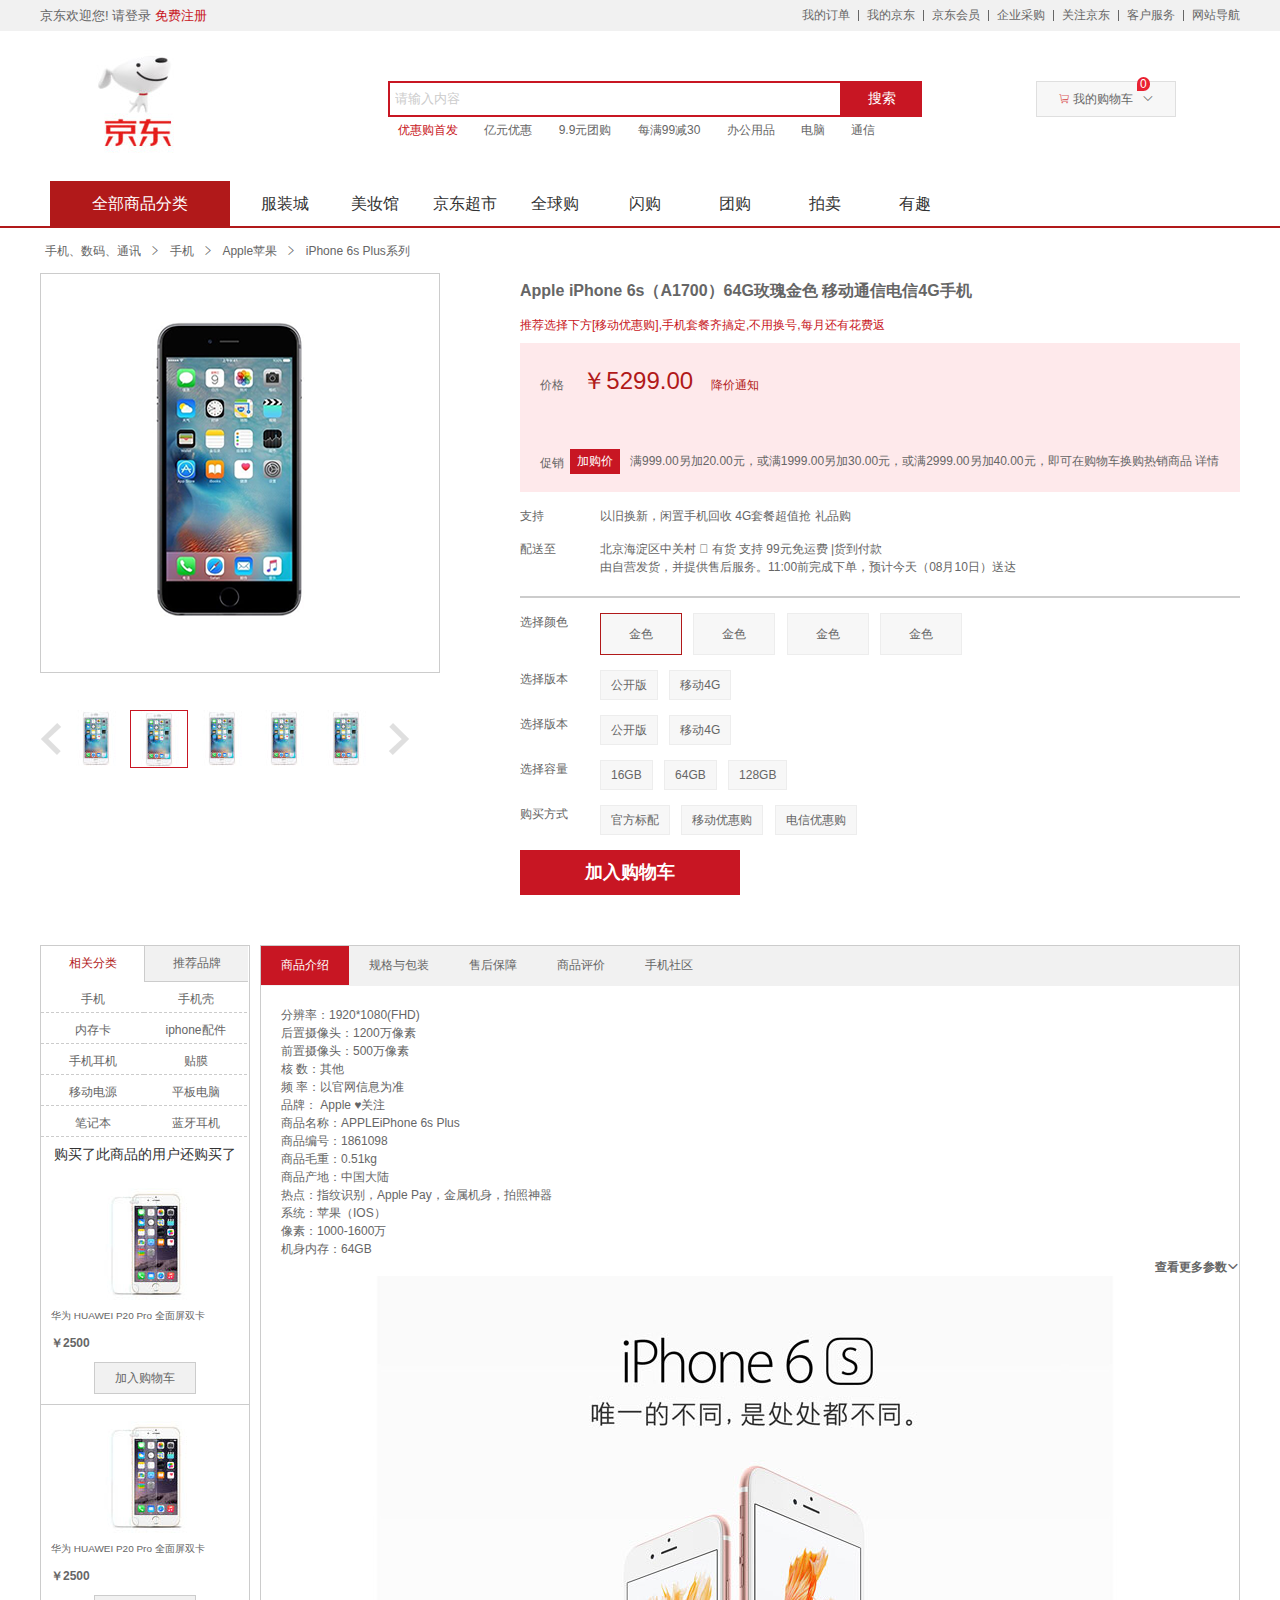
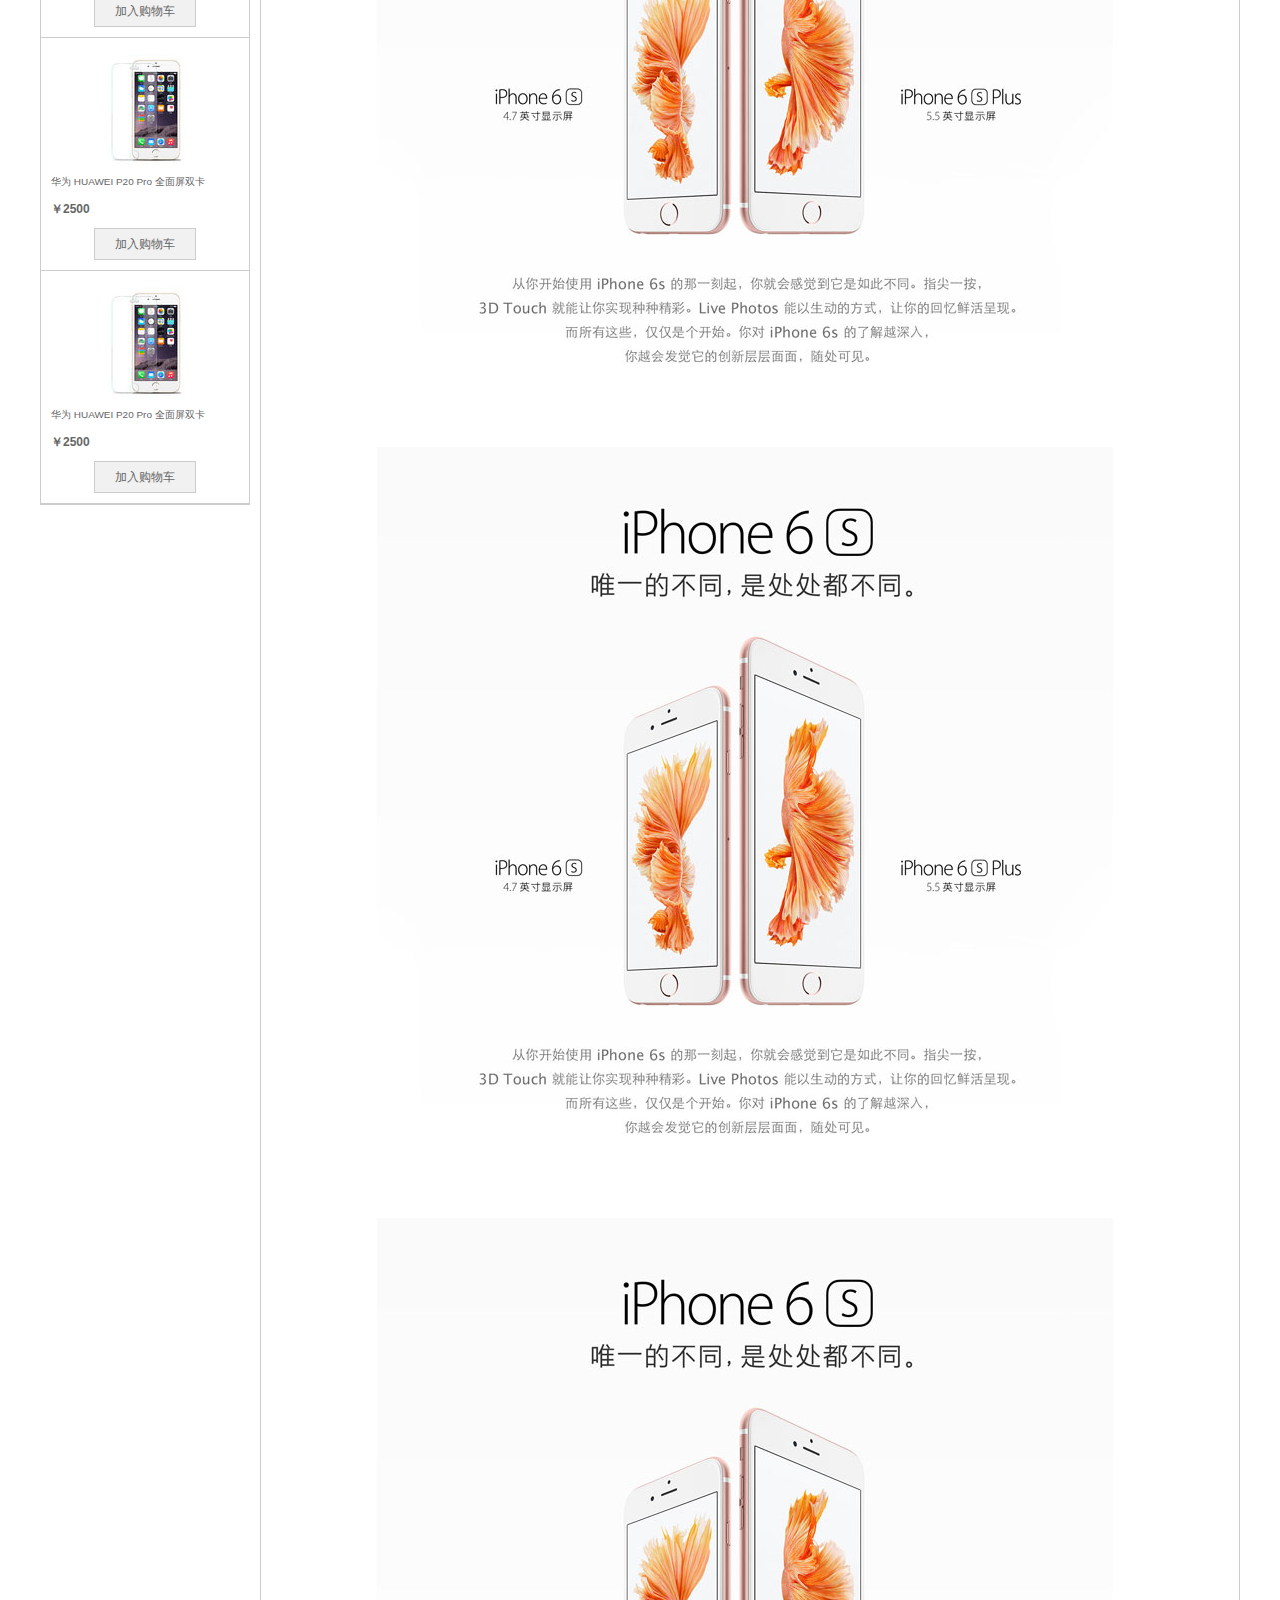
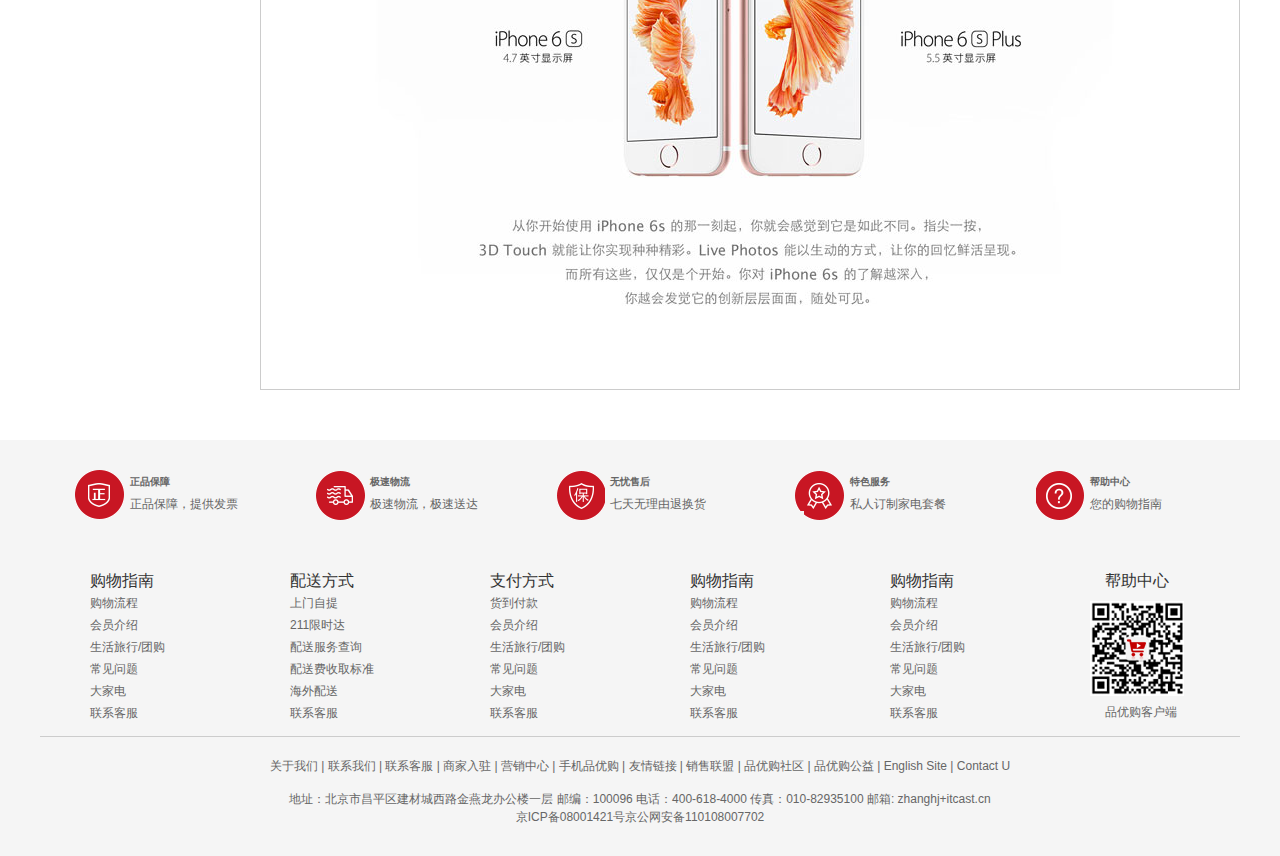
<file: detail.html>
<!DOCTYPE html>
<html lang="en">

<head>
    <meta charset="UTF-8">
    <meta http-equiv="X-UA-Compatible" content="IE=edge">
    <meta name="viewport" content="width=device-width, initial-scale=1.0">
    <title>手机详情页</title>
    <link rel="shortcut icon" href="favicon.ico" type="image/x-icon">
    <link rel="stylesheet" href="./css/base.css">
    <link rel="stylesheet" href="./css/common.css">
    <link rel="stylesheet" href="./css/detail.css">
</head>

<body>
    <!-- 头部快捷导航栏 -->
    <div class="shortcut">
        <div class="w">
            <div class="fl">
                <p>京东欢迎您!
                    <a>请登录</a>
                    <a>免费注册</a>
                </p>
            </div>
            <div class="fr">
                <ul>
                    <li><a>我的订单</a></li>
                    <li class="place"></li>
                    <li><a>我的京东</a></li>
                    <li class="place"></li>
                    <li><a>京东会员</a></li>
                    <li class="place"></li>
                    <li><a>企业采购</a></li>
                    <li class="place"></li>
                    <li><a>关注京东</a></li>
                    <li class="place"></li>
                    <li><a>客户服务</a></li>
                    <li class="place"></li>
                    <li><a>网站导航</a></li>
                </ul>
            </div>
        </div>
    </div>
    <!-- 头部区域 -->
    <div class="header w">
        <div class="logo">
            <a href="index.html"></a>
        </div>
        <div class="search">
            <input type="text" value="请输入内容">
            <button>搜索</button>
        </div>
        <div class="hotwords">
            <a href="#" class="style-red">优惠购首发</a>
            <a href="#">亿元优惠</a>
            <a href="#">9.9元团购</a>
            <a href="#">每满99减30</a>
            <a href="#">办公用品</a>
            <a href="#">电脑</a>
            <a href="#">通信</a>
        </div>
        <div class="shopcar">
            <i class="car iconfont">&#xe6eb</i>
            我的购物车
            <i class="arrow iconfont">&#xe665</i>
            <i class="count">0</i>
        </div>
    </div>
    <!-- 导航栏 -->
    <div class="nav">
        <div class="w">
            <ul>
                <li class="all"><a href="#">全部商品分类</a></li>
                <li><a href="#">服装城</a></li>
                <li><a href="#">美妆馆</a></li>
                <li><a href="#">京东超市</a></li>
                <li><a href="#">全球购</a></li>
                <li><a href="#">闪购</a></li>
                <li><a href="#">团购</a></li>
                <li><a href="#">拍卖</a></li>
                <li><a href="#">有趣</a></li>
            </ul>
        </div>
    </div>
    <!-- 主体区域 -->
    <div class="del-container w">
        <!-- 面包屑导航区 -->
        <div class="crumb-wrap">
            <a href="#">手机、数码、通讯</a>
            <i class="iconfont">&#xe666</i>
            <a href="#">手机</a>
            <i class="iconfont">&#xe666</i>
            <a href="#">Apple苹果</a>
            <i class="iconfont">&#xe666</i>
            <a href="#">iPhone 6s Plus系列</a>
        </div>
        <!-- 产品介绍区域 -->
        <div class="pro-intro clearfix">
            <div class="photo fl">
                <img class="iphone" src="./images/s3.png" alt="">
                <div class="photo-list">
                    <a href="#" class="arrow-prev"></a>
                    <a href="#" class="arrow-next"></a>
                    <div class="photo-item">
                        <ul>
                            <li><img src="./images/pre.jpg" alt=""></li>
                            <li><img src="./images/pre.jpg" alt=""></li>
                            <li><img src="./images/pre.jpg" alt=""></li>
                            <li><img src="./images/pre.jpg" alt=""></li>
                            <li><img src="./images/pre.jpg" alt=""></li>
                        </ul>
                    </div>
                </div>
            </div>
            <div class="props fr">
                <div class="sku_name">Apple iPhone 6s（A1700）64G玫瑰金色 移动通信电信4G手机</div>
                <div class="news">
                    推荐选择下方[移动优惠购],手机套餐齐搞定,不用换号,每月还有花费返
                </div>
                <div class="summary">
                    <div class="top">
                        <dl class="price">
                            价格
                            <em>￥5299.00</em>
                            <a>降价通知</a>
                        </dl>
                        <dl class="promotion clearfix">
                            <dt>促销</dt>
                            <dd>
                                <em>加购价</em>
                                <span> 满999.00另加20.00元，或满1999.00另加30.00元，或满2999.00另加40.00元，即可在购物车换购热销商品
                                    <a href="#">详情</a>
                                </span>
                            </dd>
                        </dl>
                    </div>
                    <dl class="support clearfix">
                        <dt>支持</dt>
                        <dd>以旧换新，闲置手机回收 4G套餐超值抢 礼品购</dd>
                    </dl>
                    <dl class="stock clearfix">
                        <dt>配送至</dt>
                        <dd>北京海淀区中关村  有货 支持 99元免运费 |货到付款<br>
                            由自营发货，并提供售后服务。11:00前完成下单，预计今天（08月10日）送达</dd>
                    </dl>
                    <dl class="color clearfix">
                        <dt>选择颜色</dt>
                        <dd>
                            <a href="javascript:;" class="current">金色</a>
                            <a href="javascript:;">金色</a>
                            <a href="javascript:;">金色</a>
                            <a href="javascript:;">金色</a>
                        </dd>
                    </dl>
                    <dl class="version clearfix">
                        <dt>选择版本</dt>
                        <dd>
                            <a href="javascript:;">公开版</a>
                            <a href="javascript:;">移动4G</a>
                        </dd>
                    </dl>
                    <dl class="type clearfix">
                        <dt>选择版本</dt>
                        <dd>
                            <a href="javascript:;">公开版</a>
                            <a href="javascript:;">移动4G</a>
                        </dd>
                    </dl>
                    <dl class="buy_type clearfix">
                        <dt>选择容量</dt>
                        <dd>
                            <a href="javascript:;">16GB</a>
                            <a href="javascript:;">64GB</a>
                            <a href="javascript:;">128GB</a>
                        </dd>
                    </dl>
                    <dl class="buy_version clearfix">
                        <dt>购买方式</dt>
                        <dd>
                            <a href="javascript:;">官方标配</a>
                            <a href="javascript:;">移动优惠购</a>
                            <a href="javascript:;">电信优惠购</a>
                        </dd>
                    </dl>
                    <div class="btns">
                        <button>加入购物车</button>
                    </div>
                </div>
            </div>
        </div>
        <!-- 产品细节模块 -->
        <div class="pro-detail clearfix">
            <div class="aside fl">
                <div class="tab-list clearfix">
                    <ul>
                        <li class="first-tab current">相关分类</li>
                        <li class="second-tab">推荐品牌</li>
                    </ul>
                </div>
                <div class="tab-con">
                    <ul class="tab-item clearfix">
                        <li><a href="#">手机</a></li>
                        <li><a href="#">手机壳</a></li>
                        <li><a href="#">内存卡</a></li>
                        <li><a href="#">iphone配件</a></li>
                        <li><a href="#">手机耳机</a></li>
                        <li><a href="#">贴膜</a></li>
                        <li><a href="#">移动电源</a></li>
                        <li><a href="#">平板电脑</a></li>
                        <li><a href="#">笔记本</a></li>
                        <li><a href="#">蓝牙耳机</a></li>
                    </ul>
                    <h3>购买了此商品的用户还购买了</h3>
                    <ul class="img-item">
                        <li>
                            <img src="./images/aside_img.jpg" alt="">
                            <h5>华为 HUAWEI P20 Pro 全面屏双卡</h5>
                            <div class="aside-price">￥2500</div>
                            <a href="#" class="addcar">加入购物车</a>
                        </li>
                        <li>
                            <img src="./images/aside_img.jpg" alt="">
                            <h5>华为 HUAWEI P20 Pro 全面屏双卡</h5>
                            <div class="aside-price">￥2500</div>
                            <a href="#" class="addcar">加入购物车</a>
                        </li>
                        <li>
                            <img src="./images/aside_img.jpg" alt="">
                            <h5>华为 HUAWEI P20 Pro 全面屏双卡</h5>
                            <div class="aside-price">￥2500</div>
                            <a href="#" class="addcar">加入购物车</a>
                        </li>
                        <li>
                            <img src="./images/aside_img.jpg" alt="">
                            <h5>华为 HUAWEI P20 Pro 全面屏双卡</h5>
                            <div class="aside-price">￥2500</div>
                            <a href="#" class="addcar">加入购物车</a>
                        </li>
                    </ul>
                </div>
            </div>
            <div class="detail fl">
                <div class="detail-list clearfix">
                    <ul>
                        <li class="current">商品介绍</li>
                        <li>规格与包装</li>
                        <li>售后保障</li>
                        <li>商品评价</li>
                        <li>手机社区</li>
                    </ul>
                </div>
                <div class="detail-con">
                    <div class="item">
                        <ul class="item-info">
                            <li>分辨率：1920*1080(FHD)</li>
                            <li>后置摄像头：1200万像素</li>
                            <li>前置摄像头：500万像素</li>
                            <li>核 数：其他</li>
                            <li>频 率：以官网信息为准</li>
                            <li>品牌： Apple ♥关注</li>
                            <li>商品名称：APPLEiPhone 6s Plus</li>
                            <li>商品编号：1861098</li>
                            <li>商品毛重：0.51kg</li>
                            <li>商品产地：中国大陆</li>
                            <li>热点：指纹识别，Apple Pay，金属机身，拍照神器</li>
                            <li>系统：苹果（IOS）</li>
                            <li>像素：1000-1600万</li>
                            <li>机身内存：64GB</li>
                        </ul>
                        <p>
                            <a href="#" class="more iconfont">查看更多参数&#xe665</a>
                        </p>
                        <img src="./images/detail_img1.jpg" alt="">
                        <img src="./images/detail_img1.jpg" alt="">
                        <img src="./images/detail_img1.jpg" alt="">
                    </div>
                </div>
            </div>
        </div>
    </div>
    <!-- 页面底部 -->
    <div class="footer">
        <div class="w">
            <!-- 版心里有三个盒子:服务、帮助、版权模块 -->
            <div class="mod_service">
                <ul>
                    <li>
                        <i class="mod_service_icon mod_service_zheng"></i>
                        <div class="mod_service_tit">
                            <h5>正品保障</h5>
                            <p>正品保障，提供发票</p>
                        </div>
                    </li>
                    <li>
                        <i class="mod_service_icon mod_service_kuai"></i>
                        <div class="mod_service_tit">
                            <h5>极速物流</h5>
                            <p>极速物流，极速送达</p>
                        </div>
                    </li>
                    <li>
                        <i class="mod_service_icon mod_service_wu"></i>
                        <div class="mod_service_tit">
                            <h5>无忧售后</h5>
                            <p>七天无理由退换货</p>
                        </div>
                    </li>
                    <li>
                        <i class="mod_service_icon mod_service_te"></i>
                        <div class="mod_service_tit">
                            <h5>特色服务</h5>
                            <p>私人订制家电套餐</p>
                        </div>
                    </li>
                    <li>
                        <i class="mod_service_icon mod_service_ban"></i>
                        <div class="mod_service_tit">
                            <h5>帮助中心</h5>
                            <p>您的购物指南</p>
                        </div>
                    </li>
                </ul>
            </div>
            <div class="mod_help">
                <!-- dl用于定义一个描述列表 -->
                <dl class="mod_help_item">
                    <dt>购物指南</dt>
                    <dd><a href="#">购物流程</a></dd>
                    <dd><a href="#">会员介绍</a></dd>
                    <dd><a href="#">生活旅行/团购</a></dd>
                    <dd><a href="#">常见问题</a></dd>
                    <dd><a href="#">大家电</a></a</dd> <dd><a href="#">联系客服</a></dd>
                </dl>
                <dl class="mod_help_item">
                    <dt>配送方式</dt>
                    <dd><a href="#">上门自提</a></dd>
                    <dd><a href="#">211限时达</a></dd>
                    <dd><a href="#">配送服务查询</a></dd>
                    <dd><a href="#">配送费收取标准</a></dd>
                    <dd><a href="#">海外配送</a></i</dd> <dd><a href="#">联系客服</a></dd>
                </dl>
                <dl class="mod_help_item">
                    <dt>支付方式</dt>
                    <dd><a href="#">货到付款</a></dd>
                    <dd><a href="#">会员介绍</a></dd>
                    <dd><a href="#">生活旅行/团购</a></dd>
                    <dd><a href="#">常见问题</a></dd>
                    <dd><a href="#">大家电</a></u</dd> <dd><a href="#">联系客服</a></dd>
                </dl>
                <dl class="mod_help_item">
                    <dt>购物指南</dt>
                    <dd><a href="#">购物流程</a></dd>
                    <dd><a href="#">会员介绍</a></dd>
                    <dd><a href="#">生活旅行/团购</a></dd>
                    <dd><a href="#">常见问题</a></dd>
                    <dd><a href="#">大家电</a></dd>
                    <dd><a href="#">联系客服</a></dd>
                </dl>
                <dl class="mod_help_item">
                    <dt>购物指南</dt>
                    <dd><a href="#">购物流程</a></dd>
                    <dd><a href="#">会员介绍</a></dd>
                    <dd><a href="#">生活旅行/团购</a></dd>
                    <dd><a href="#">常见问题</a></dd>
                    <dd><a href="#">大家电</a></dd>
                    <dd><a href="#">联系客服</a></dd>
                </dl>
                <dl class="mod_help_item mod_help_app">
                    <dt>帮助中心</dt>
                    <dd>
                        <img src="./images/erweima.png">
                        <p>品优购客户端</p>
                    </dd>
                </dl>
            </div>
            <!-- mod_copyright start -->
            <div class="mod_copyright">
                <p class="mod_copyright_links">
                    关于我们 | 联系我们 | 联系客服 | 商家入驻 | 营销中心 | 手机品优购 | 友情链接 | 销售联盟 | 品优购社区 | 品优购公益 | English Site | Contact U
                </p>
                <p class="mod_copyright_info">
                    地址：北京市昌平区建材城西路金燕龙办公楼一层 邮编：100096 电话：400-618-4000 传真：010-82935100 邮箱: zhanghj+itcast.cn
                    <br />
                    京ICP备08001421号京公网安备110108007702
                </p>
            </div>
        </div>
    </div>
</body>

</html>
</file>
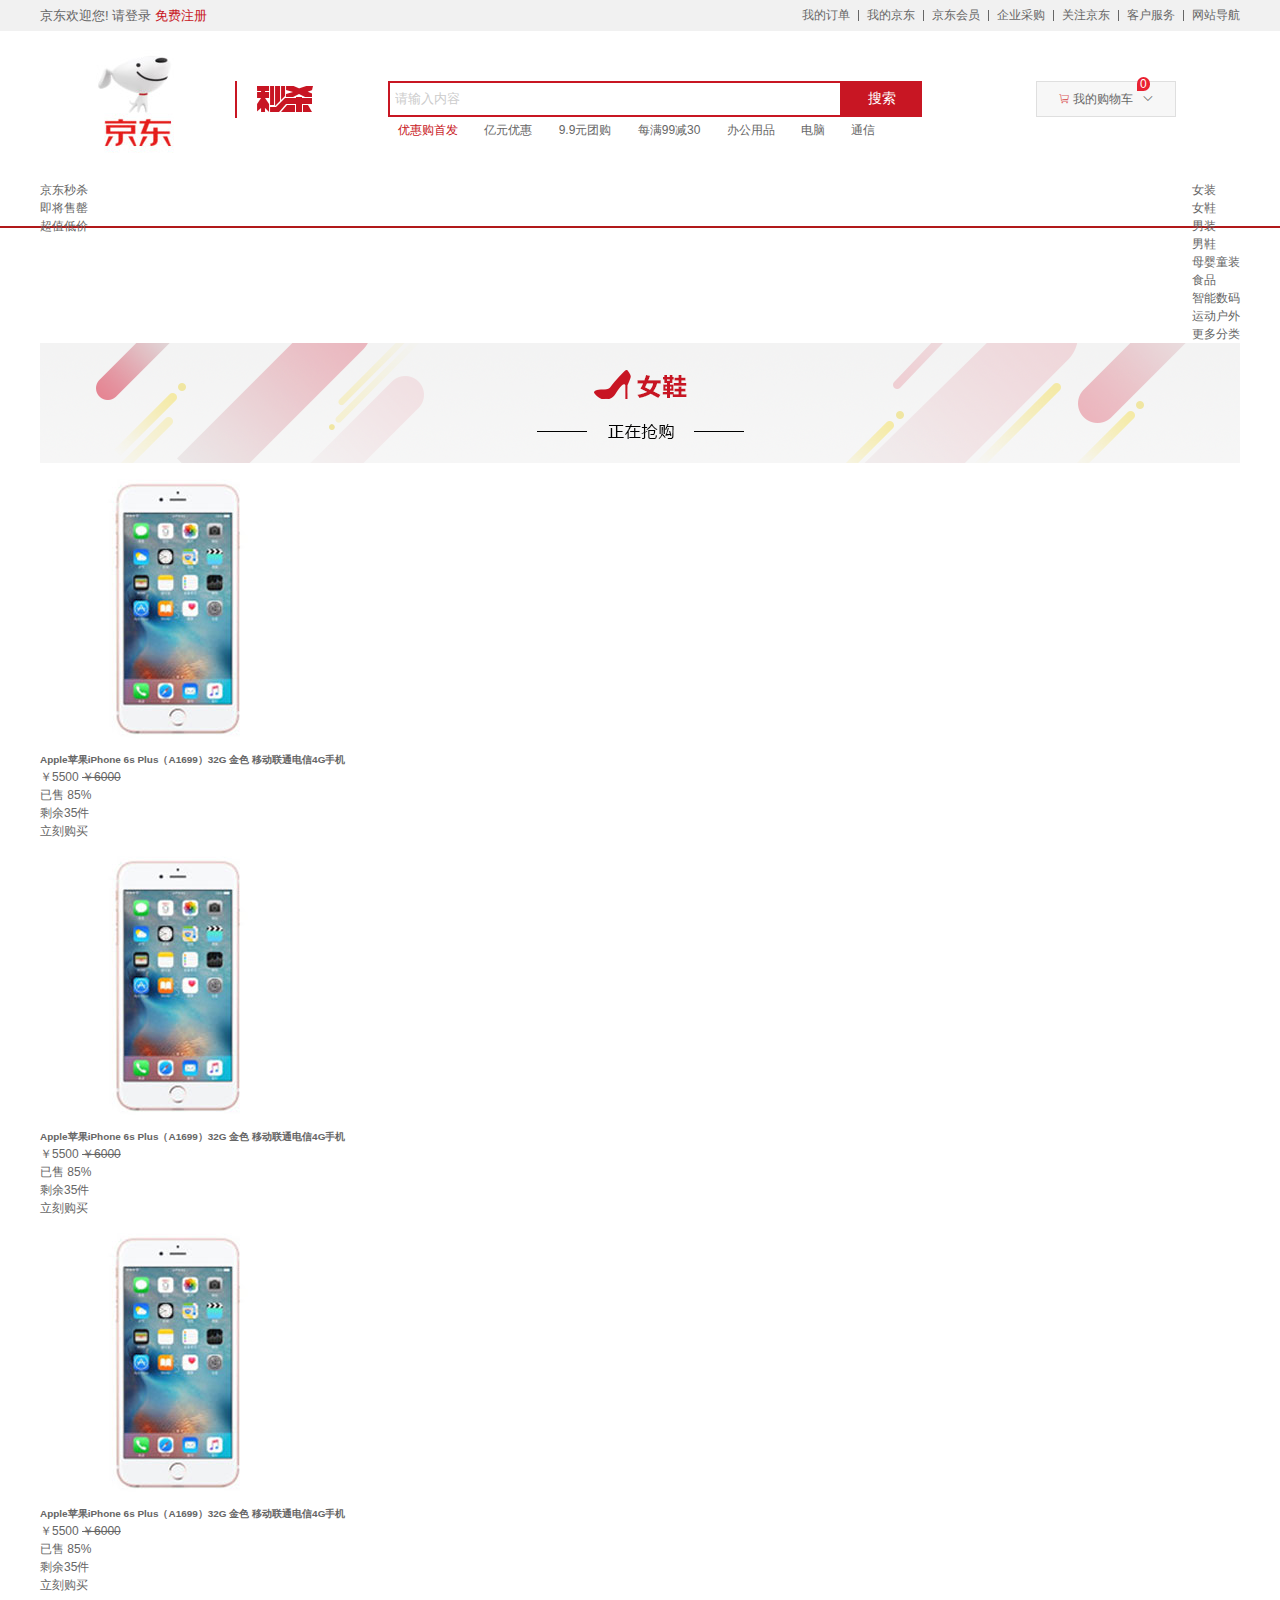
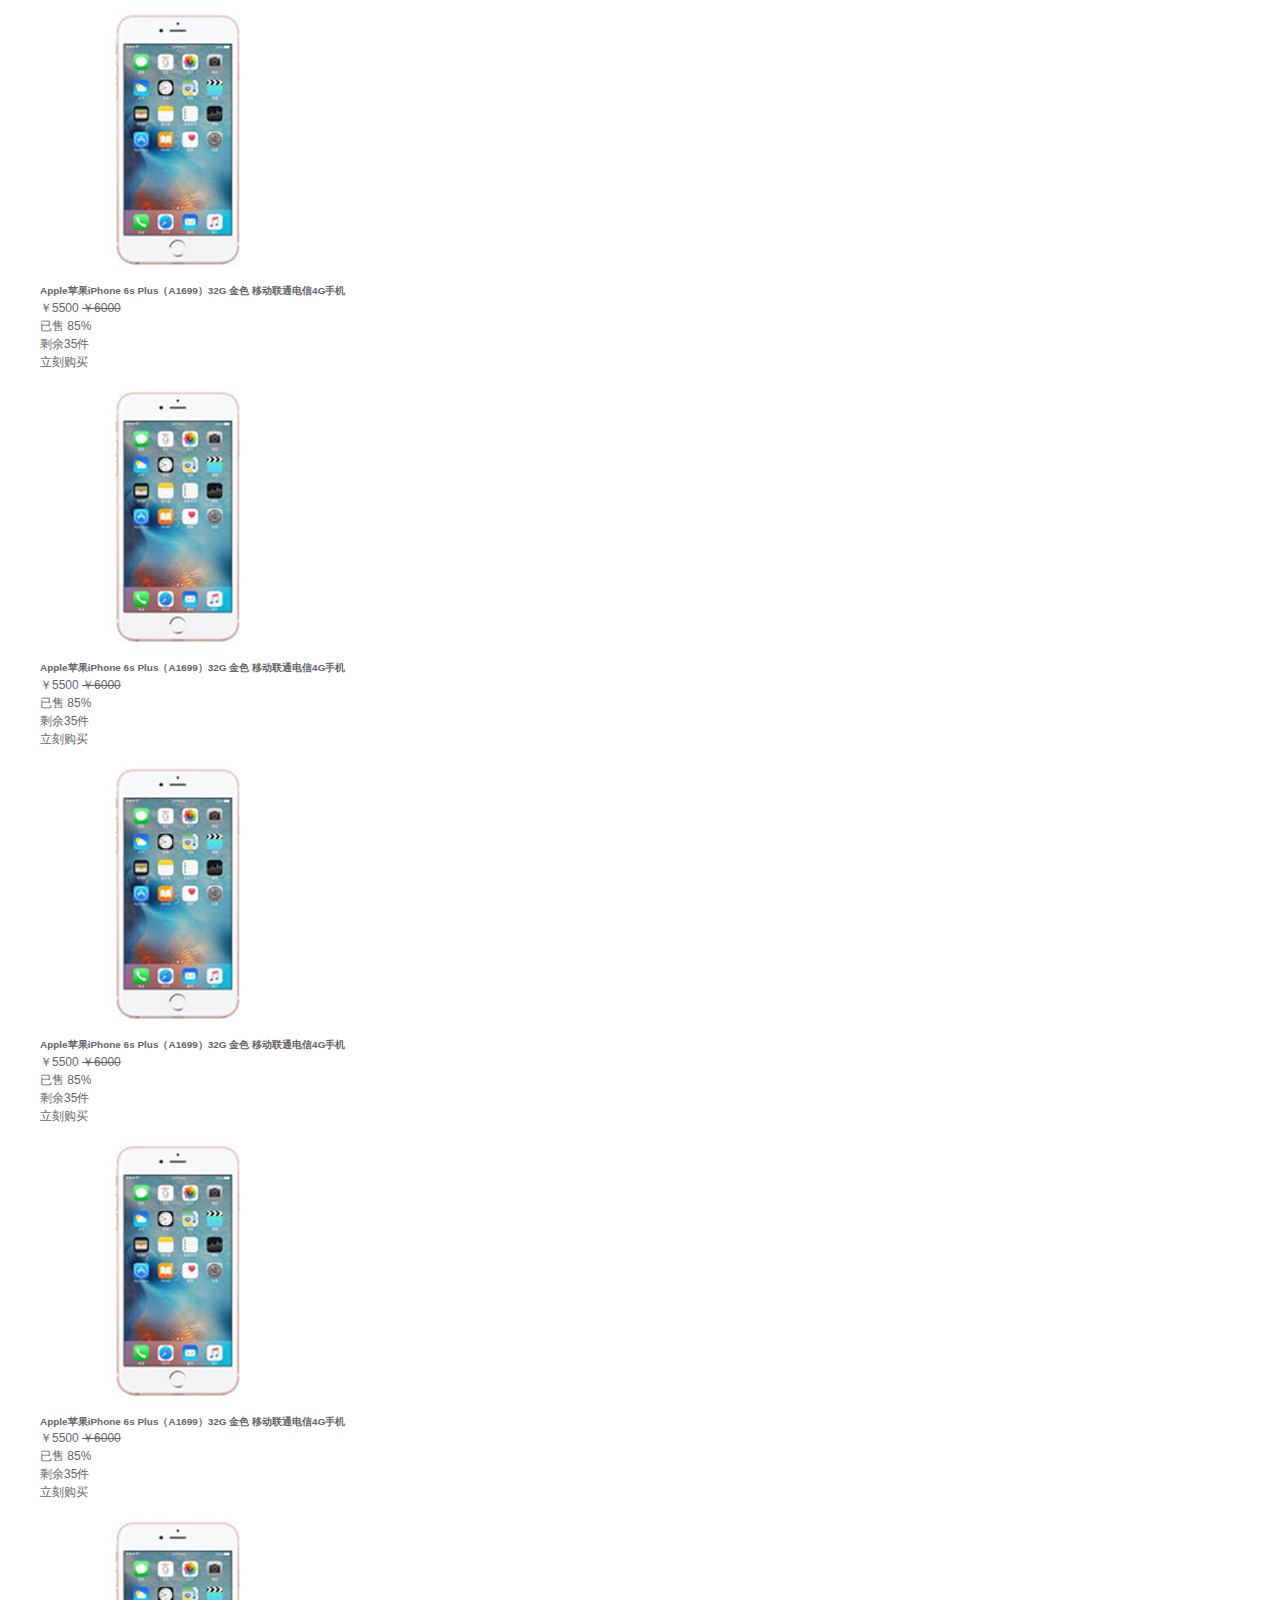
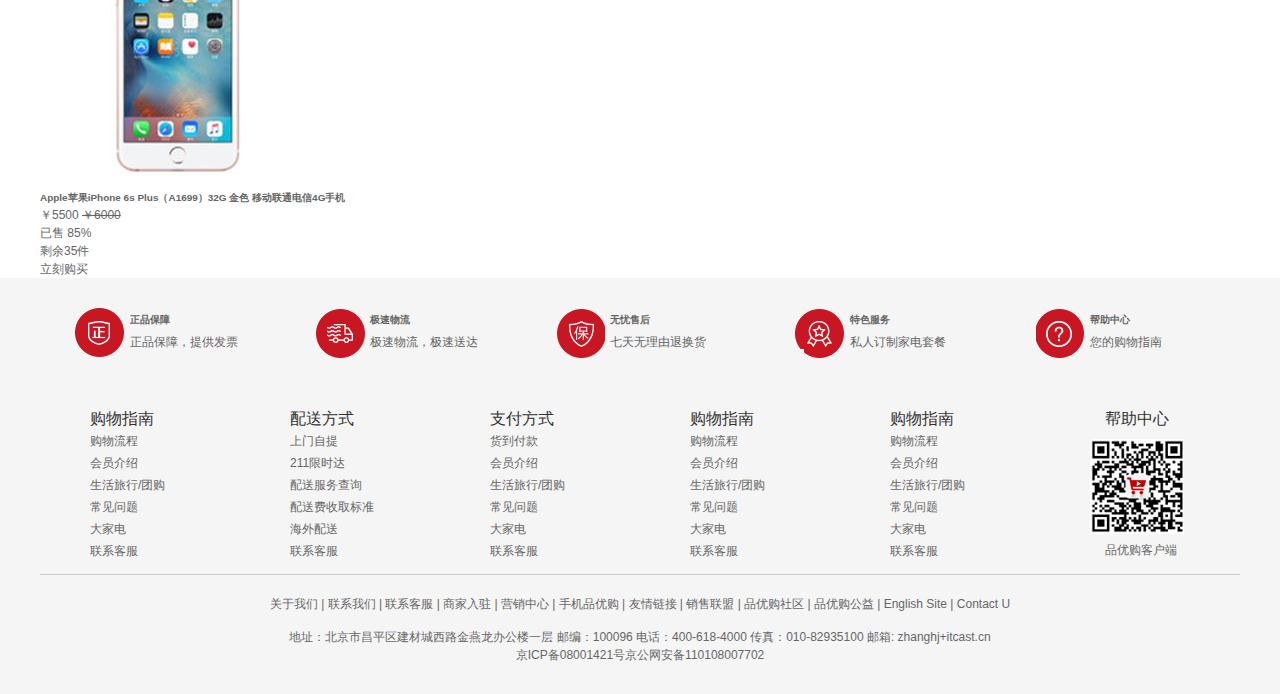
<file: list.html>
<!DOCTYPE html>
<html lang="en">

<head>
    <meta charset="UTF-8">
    <meta name="description"
        content="京东JD.COM-专业综合网上购物商城，销售超数万品牌，4020万种商品，囊括家电、手机、电脑、服装、居家、母婴、美妆、个护、食品、旅游等13大品类。京东PLUS会员，免费体验30天！京东秉承客户为先， 100％正品行货保障，提供全国联保，机打发票，专业配送，售后服务！">
    <meta name="keywords" content="网上购物，网上商城，手机，笔记本，电脑，MP3，CD,VCD,DV,相机，数码，配件，手表，存储卡，品优购">
    <title>京东列表页-手机界面</title>
    <!-- 引入ico图标 -->
    <link rel="shortcut icon" href="favicon.ico">
    <link rel="stylesheet" href="./css/base.css">
    <link rel="stylesheet" href="./css/common.css">
    <link rel="stylesheet" href="./css/list.css">
</head>

<body>
    <div class="shortcut">
        <div class="w">
            <div class="fl">
                <p>京东欢迎您!
                    <a>请登录</a>
                    <a>免费注册</a>
                </p>
            </div>
            <div class="fr">
                <ul>
                    <li><a>我的订单</a></li>
                    <li class="place"></li>
                    <li><a>我的京东</a></li>
                    <li class="place"></li>
                    <li><a>京东会员</a></li>
                    <li class="place"></li>
                    <li><a>企业采购</a></li>
                    <li class="place"></li>
                    <li><a>关注京东</a></li>
                    <li class="place"></li>
                    <li><a>客户服务</a></li>
                    <li class="place"></li>
                    <li><a>网站导航</a></li>
                </ul>
            </div>
        </div>
    </div>
    <!-- 头部区域 -->
    <div class="header w">
        <div class="logo">
            <a href="index.html"></a>
        </div>
        <div class="sk">
            <img src="./images/sk.png" alt="">
        </div>
        <div class="search">
            <input type="text" value="请输入内容">
            <button>搜索</button>
        </div>
        <div class="hotwords">
            <a href="#" class="style-red">优惠购首发</a>
            <a href="#">亿元优惠</a>
            <a href="#">9.9元团购</a>
            <a href="#">每满99减30</a>
            <a href="#">办公用品</a>
            <a href="#">电脑</a>
            <a href="#">通信</a>
        </div>
        <div class="shopcar">
            <i class="car iconfont">&#xe6eb</i>
            我的购物车
            <i class="arrow iconfont">&#xe665</i>
            <i class="count">0</i>
        </div>
    </div>
    <div class="nav">
        <div class="w">
            <div class="sk-list fl">
                <ul>
                    <li><a href="#">京东秒杀</a></li>
                    <li><a href="#">即将售罄</a></li>
                    <li><a href="#">超值低价</a></li>
                </ul>
            </div>
            <div class="sk-con fr">
                <ul>
                    <li><a href="#">女装</a></li>
                    <li><a href="#">女鞋 </a></li>
                    <li><a href="#">男装</a></li>
                    <li><a href="#">男鞋</a></li>
                    <li><a href="#">母婴童装</a></li>
                    <li><a href="#">食品</a></li>
                    <li><a href="#">智能数码</a></li>
                    <li><a href="#">运动户外</a></li>
                    <li><a href="#">更多分类</a></li>
                </ul>
            </div>
        </div>
    </div>
    <!-- 内容主体区域 -->
    <div class="container w">
        <div class="sk-hd">
            <img src="./images/bg_03.png" alt="">
        </div>
        <div class="sk-bd">
            <ul>
                <li class="sk-item">
                    <a href="detail.html">
                        <img src="./images/mobile.jpg" alt="">
                        <h5 class="sk-title">Apple苹果iPhone 6s Plus（A1699）32G 金色 移动联通电信4G手机</h5>
                    </a>
                    <div class="sk-price">
                        <em>￥5500</em>
                        <del>￥6000</del>
                    </div>
                    <div class="sk-progress">
                        已售 <i>85%</i>
                        <div class="bar"></div>
                        剩余<span>35</span>件
                    </div>
                    <div class="sk-buy">立刻购买</div>
                </li>
                <li class="sk-item">
                    <a href="detail.html">
                        <img src="./images/mobile.jpg" alt="">
                        <h5 class="sk-title">Apple苹果iPhone 6s Plus（A1699）32G 金色 移动联通电信4G手机</h5>
                    </a>
                    <div class="sk-price">
                        <em>￥5500</em>
                        <del>￥6000</del>
                    </div>
                    <div class="sk-progress">
                        已售 <i>85%</i>
                        <div class="bar"></div>
                        剩余<span>35</span>件
                    </div>
                    <div class="sk-buy">立刻购买</div>
                </li>
                <li class="sk-item">
                    <a href="detail.html">
                        <img src="./images/mobile.jpg" alt="">
                        <h5 class="sk-title">Apple苹果iPhone 6s Plus（A1699）32G 金色 移动联通电信4G手机</h5>
                    </a>
                    <div class="sk-price">
                        <em>￥5500</em>
                        <del>￥6000</del>
                    </div>
                    <div class="sk-progress">
                        已售 <i>85%</i>
                        <div class="bar"></div>
                        剩余<span>35</span>件
                    </div>
                    <div class="sk-buy">立刻购买</div>
                </li>
                <li class="sk-item">
                    <a href="detail.html">
                        <img src="./images/mobile.jpg" alt="">
                        <h5 class="sk-title">Apple苹果iPhone 6s Plus（A1699）32G 金色 移动联通电信4G手机</h5>
                    </a>
                    <div class="sk-price">
                        <em>￥5500</em>
                        <del>￥6000</del>
                    </div>
                    <div class="sk-progress">
                        已售 <i>85%</i>
                        <div class="bar"></div>
                        剩余<span>35</span>件
                    </div>
                    <div class="sk-buy">立刻购买</div>
                </li>
                <li class="sk-item">
                    <a href="detail.html">
                        <img src="./images/mobile.jpg" alt="">
                        <h5 class="sk-title">Apple苹果iPhone 6s Plus（A1699）32G 金色 移动联通电信4G手机</h5>
                    </a>
                    <div class="sk-price">
                        <em>￥5500</em>
                        <del>￥6000</del>
                    </div>
                    <div class="sk-progress">
                        已售 <i>85%</i>
                        <div class="bar"></div>
                        剩余<span>35</span>件
                    </div>
                    <div class="sk-buy">立刻购买</div>
                </li>
                <li class="sk-item">
                    <a href="detail.html">
                        <img src="./images/mobile.jpg" alt="">
                        <h5 class="sk-title">Apple苹果iPhone 6s Plus（A1699）32G 金色 移动联通电信4G手机</h5>
                    </a>
                    <div class="sk-price">
                        <em>￥5500</em>
                        <del>￥6000</del>
                    </div>
                    <div class="sk-progress">
                        已售 <i>85%</i>
                        <div class="bar"></div>
                        剩余<span>35</span>件
                    </div>
                    <div class="sk-buy">立刻购买</div>
                </li>
                <li class="sk-item">
                    <a href="detail.html">
                        <img src="./images/mobile.jpg" alt="">
                        <h5 class="sk-title">Apple苹果iPhone 6s Plus（A1699）32G 金色 移动联通电信4G手机</h5>
                    </a>
                    <div class="sk-price">
                        <em>￥5500</em>
                        <del>￥6000</del>
                    </div>
                    <div class="sk-progress">
                        已售 <i>85%</i>
                        <div class="bar"></div>
                        剩余<span>35</span>件
                    </div>
                    <div class="sk-buy">立刻购买</div>
                </li>
                <li class="sk-item">
                    <a href="detail.html">
                        <img src="./images/mobile.jpg" alt="">
                        <h5 class="sk-title">Apple苹果iPhone 6s Plus（A1699）32G 金色 移动联通电信4G手机</h5>
                    </a>
                    <div class="sk-price">
                        <em>￥5500</em>
                        <del>￥6000</del>
                    </div>
                    <div class="sk-progress">
                        已售 <i>85%</i>
                        <div class="bar"></div>
                        剩余<span>35</span>件
                    </div>
                    <div class="sk-buy">立刻购买</div>
                </li>
            </ul>
        </div>
        <div class="pagination"></div>
    </div>
    <!-- 页面底部 -->
    <div class="footer">
        <div class="w">
            <!-- 版心里有三个盒子:服务、帮助、版权模块 -->
            <div class="mod_service">
                <ul>
                    <li>
                        <i class="mod_service_icon mod_service_zheng"></i>
                        <div class="mod_service_tit">
                            <h5>正品保障</h5>
                            <p>正品保障，提供发票</p>
                        </div>
                    </li>
                    <li>
                        <i class="mod_service_icon mod_service_kuai"></i>
                        <div class="mod_service_tit">
                            <h5>极速物流</h5>
                            <p>极速物流，极速送达</p>
                        </div>
                    </li>
                    <li>
                        <i class="mod_service_icon mod_service_wu"></i>
                        <div class="mod_service_tit">
                            <h5>无忧售后</h5>
                            <p>七天无理由退换货</p>
                        </div>
                    </li>
                    <li>
                        <i class="mod_service_icon mod_service_te"></i>
                        <div class="mod_service_tit">
                            <h5>特色服务</h5>
                            <p>私人订制家电套餐</p>
                        </div>
                    </li>
                    <li>
                        <i class="mod_service_icon mod_service_ban"></i>
                        <div class="mod_service_tit">
                            <h5>帮助中心</h5>
                            <p>您的购物指南</p>
                        </div>
                    </li>
                </ul>
            </div>
            <div class="mod_help">
                <!-- dl用于定义一个描述列表 -->
                <dl class="mod_help_item">
                    <dt>购物指南</dt>
                    <dd><a href="#">购物流程</a></dd>
                    <dd><a href="#">会员介绍</a></dd>
                    <dd><a href="#">生活旅行/团购</a></dd>
                    <dd><a href="#">常见问题</a></dd>
                    <dd><a href="#">大家电</a></a</dd> <dd><a href="#">联系客服</a></dd>
                </dl>
                <dl class="mod_help_item">
                    <dt>配送方式</dt>
                    <dd><a href="#">上门自提</a></dd>
                    <dd><a href="#">211限时达</a></dd>
                    <dd><a href="#">配送服务查询</a></dd>
                    <dd><a href="#">配送费收取标准</a></dd>
                    <dd><a href="#">海外配送</a></i</dd> <dd><a href="#">联系客服</a></dd>
                </dl>
                <dl class="mod_help_item">
                    <dt>支付方式</dt>
                    <dd><a href="#">货到付款</a></dd>
                    <dd><a href="#">会员介绍</a></dd>
                    <dd><a href="#">生活旅行/团购</a></dd>
                    <dd><a href="#">常见问题</a></dd>
                    <dd><a href="#">大家电</a></u</dd> <dd><a href="#">联系客服</a></dd>
                </dl>
                <dl class="mod_help_item">
                    <dt>购物指南</dt>
                    <dd><a href="#">购物流程</a></dd>
                    <dd><a href="#">会员介绍</a></dd>
                    <dd><a href="#">生活旅行/团购</a></dd>
                    <dd><a href="#">常见问题</a></dd>
                    <dd><a href="#">大家电</a></dd>
                    <dd><a href="#">联系客服</a></dd>
                </dl>
                <dl class="mod_help_item">
                    <dt>购物指南</dt>
                    <dd><a href="#">购物流程</a></dd>
                    <dd><a href="#">会员介绍</a></dd>
                    <dd><a href="#">生活旅行/团购</a></dd>
                    <dd><a href="#">常见问题</a></dd>
                    <dd><a href="#">大家电</a></dd>
                    <dd><a href="#">联系客服</a></dd>
                </dl>
                <dl class="mod_help_item mod_help_app">
                    <dt>帮助中心</dt>
                    <dd>
                        <img src="./images/erweima.png">
                        <p>品优购客户端</p>
                    </dd>
                </dl>
            </div>
            <!-- mod_copyright start -->
            <div class="mod_copyright">
                <p class="mod_copyright_links">
                    关于我们 | 联系我们 | 联系客服 | 商家入驻 | 营销中心 | 手机品优购 | 友情链接 | 销售联盟 | 品优购社区 | 品优购公益 | English Site | Contact U
                </p>
                <p class="mod_copyright_info">
                    地址：北京市昌平区建材城西路金燕龙办公楼一层 邮编：100096 电话：400-618-4000 传真：010-82935100 邮箱: zhanghj+itcast.cn
                    <br />
                    京ICP备08001421号京公网安备110108007702
                </p>
            </div>
        </div>
    </div>
</body>

</html>
</file>
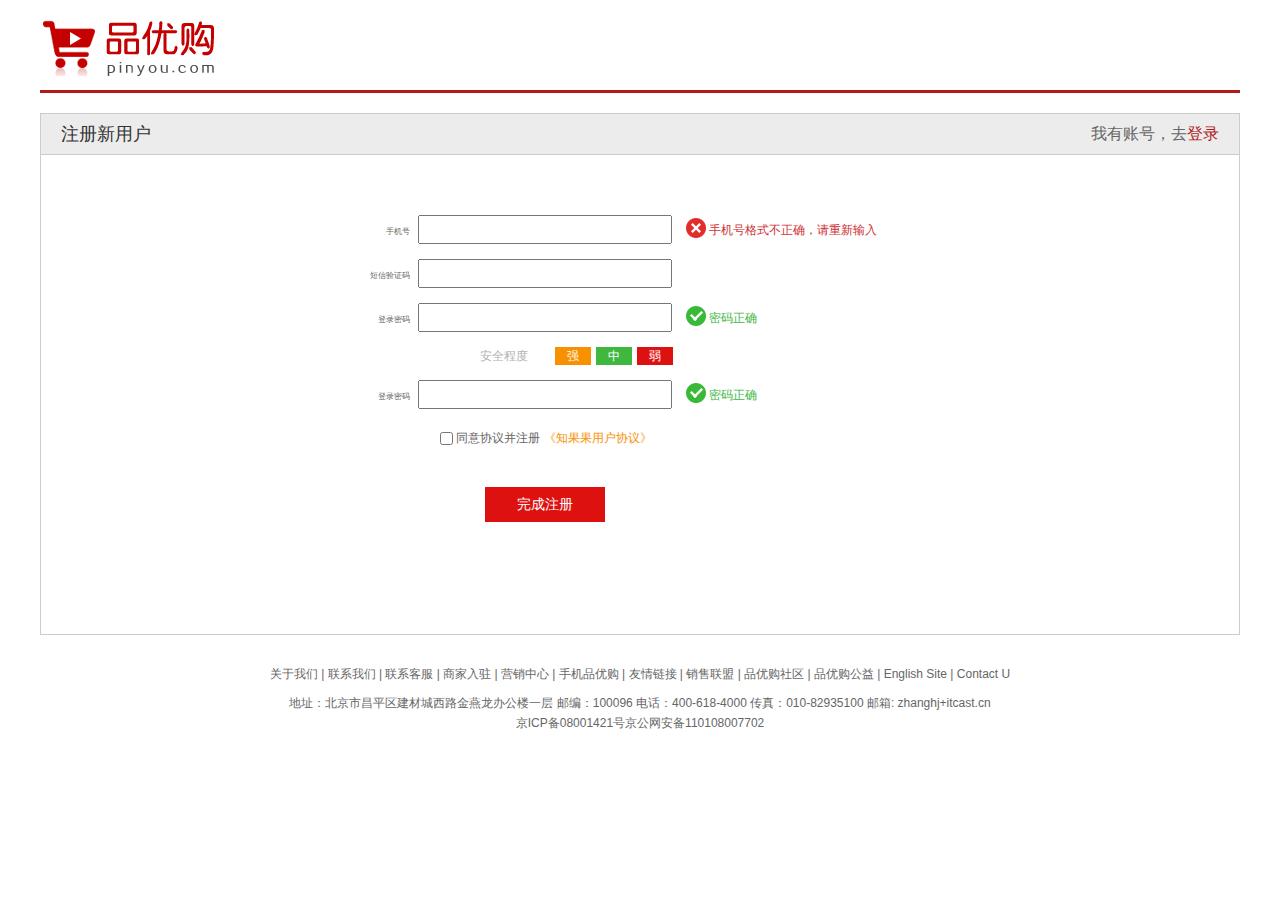
<file: register.html>
<!DOCTYPE html>
<html lang="en">

<head>
    <meta charset="UTF-8">
    <!-- 写在第一行，声明文档使用的字符编码，解决乱码 -->
    <meta http-equiv="X-UA-Compatible" content="IE=edge">
    <meta name="viewport" content="width=device-width, initial-scale=1.0">
    <!-- maximum-scale=最大缩放比例
    minimum-scale=最小缩放比例
    user-scalable=是否允许用户缩放 -->
    <title>注册页面</title>
    <link rel="stylesheet" href="css/base.css">
    <link rel="stylesheet" href="css/register.css">

</head>

<body>
    <div class="w">
        <div class="header">
            <div class="logo">
                <a href="#">
                    <img src="images/logo.png" alt="">
                </a>
            </div>
        </div>
        <div class="register_area">
            <div class="login_head">
                <h3>注册新用户</h3>
                <em>我有账号，去<a href="#">登录</a></em>
            </div>
            <div class="reg_form">
                <!-- 登录表单 -->
                <form action="demo.php">
                    <ul>
                        <li>
                            <label for="tel">手机号</label>
                            <input type="text" class="inp" id="tel">
                            <span class="error">
                                <i class="error_ico"></i>
                                手机号格式不正确，请重新输入
                            </span>
                        </li>
                        <li>
                            <label for="validate">短信验证码</label>
                            <input type="text" class="inp" id="validate">
                        </li>
                        <li>
                            <label for="pwd">登录密码</label>
                            <input type="password" class="inp" id="pwd">
                            <span class="success">
                                <i class="success_ico"></i>
                                密码正确
                            </span>
                        </li>
                        <li class="safe">
                            安全程度
                            <em class="ruo">弱</em>
                            <em class="zhong">中</em>
                            <em class="qiang">强</em>
                        </li>
                        <li>
                            <label>登录密码</label>
                            <input type="text" class="inp">
                            <span class="success">
                                <i class="success_ico"></i>
                                密码正确
                            </span>
                        </li>
                        <li class="agree">
                            <input type="checkbox">
                            同意协议并注册
                            <a>《知果果用户协议》</a>
                        </li>
                        <li class="submit">
                            <input type="submit" value="完成注册" class="over">
                        </li>
                    </ul>
                </form>
            </div>
        </div>
        <div class="footer">
            <div class="links">
                关于我们 | 联系我们 | 联系客服 | 商家入驻 | 营销中心 | 手机品优购 | 友情链接 | 销售联盟 | 品优购社区 | 品优购公益 | English Site | Contact U
            </div>
            <div class="copyright">
                地址：北京市昌平区建材城西路金燕龙办公楼一层 邮编：100096 电话：400-618-4000 传真：010-82935100 邮箱: zhanghj+itcast.cn <br>
                京ICP备08001421号京公网安备110108007702
            </div>
        </div>
    </div>
</body>

</html>
</file>
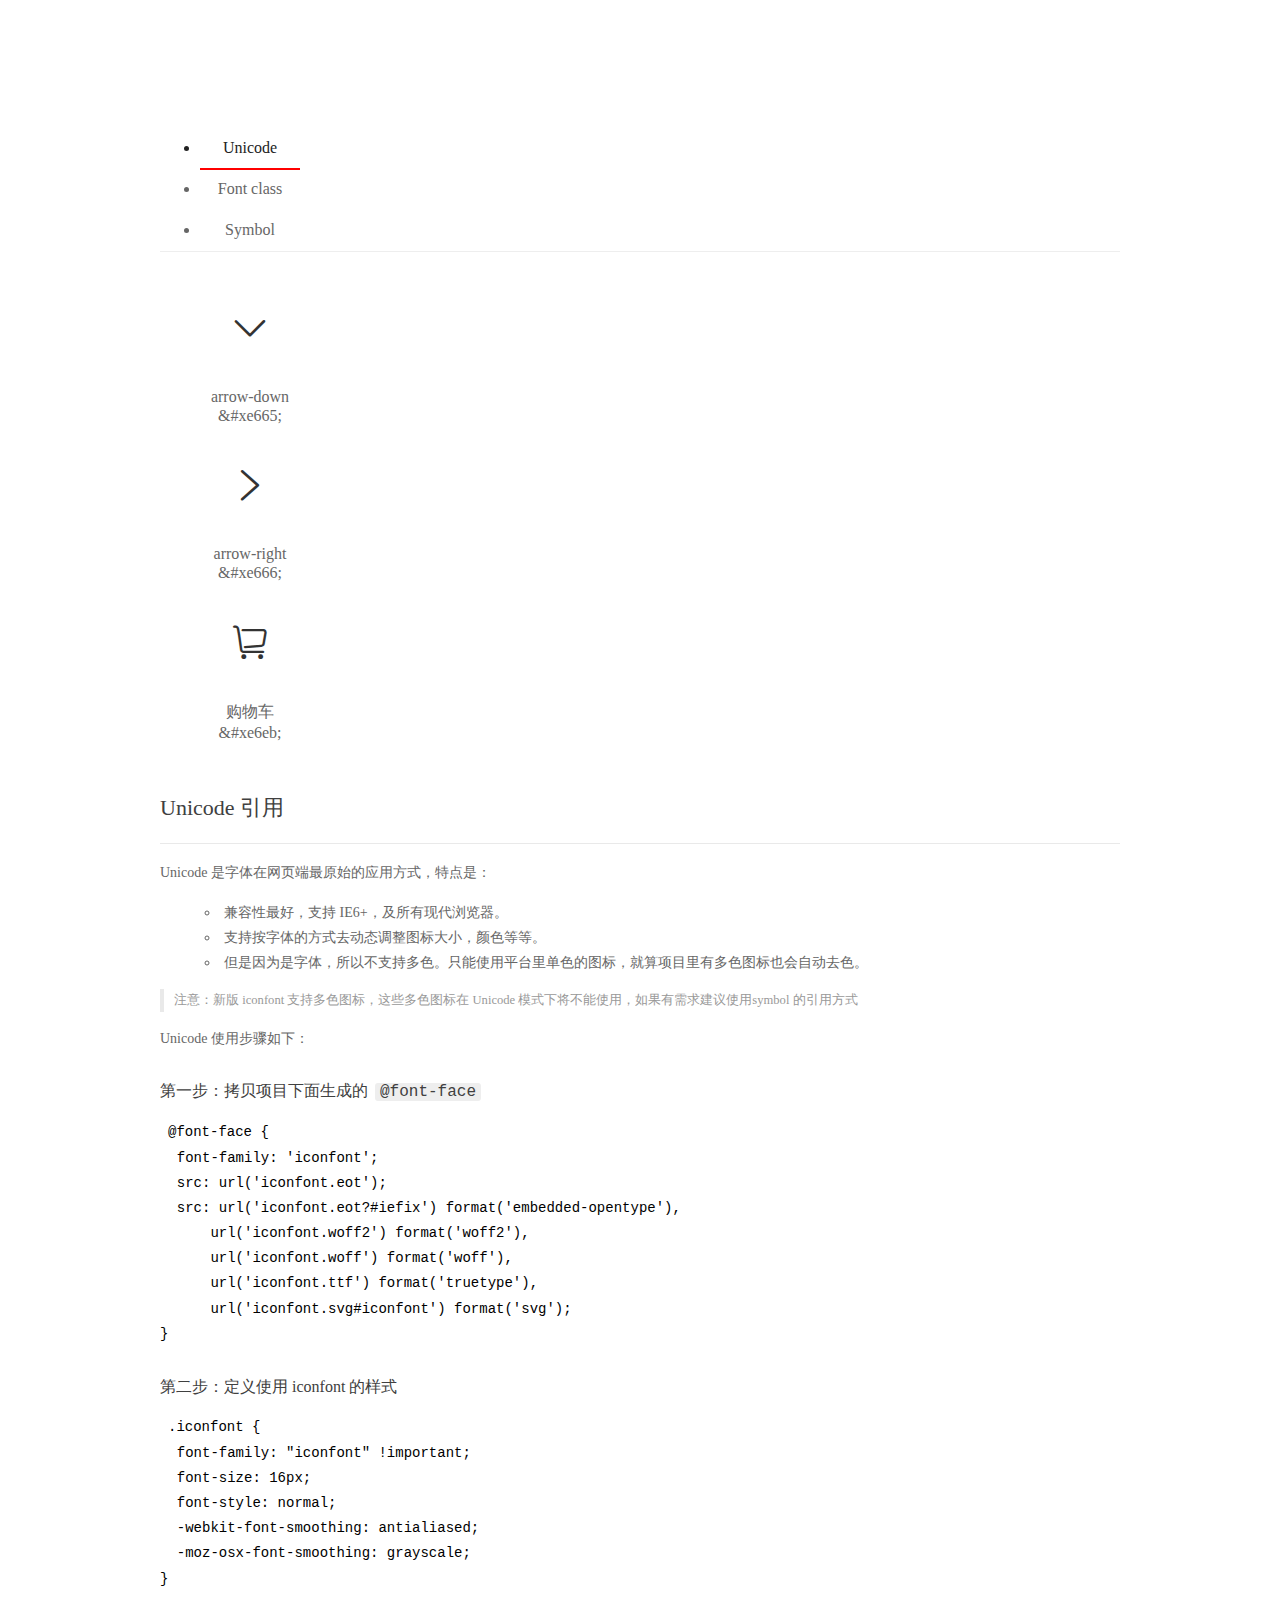
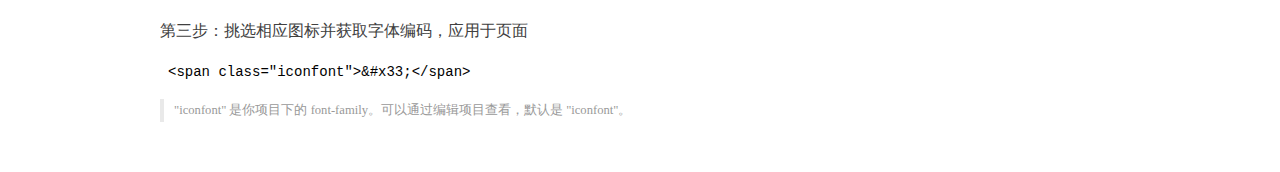
<file: fonts/demo_index.html>
<!DOCTYPE html>
<html>
<head>
  <meta charset="utf-8"/>
  <title>IconFont Demo</title>
  <link rel="shortcut icon" href="//img.alicdn.com/imgextra/i2/O1CN01ZyAlrn1MwaMhqz36G_!!6000000001499-73-tps-64-64.ico" type="image/x-icon"/>
  <link rel="icon" type="image/svg+xml" href="//img.alicdn.com/imgextra/i4/O1CN01EYTRnJ297D6vehehJ_!!6000000008020-55-tps-64-64.svg"/>
  <link rel="stylesheet" href="https://g.alicdn.com/thx/cube/1.3.2/cube.min.css">
  <link rel="stylesheet" href="demo.css">
  <link rel="stylesheet" href="iconfont.css">
  <script src="iconfont.js"></script>
  <!-- jQuery -->
  <script src="https://a1.alicdn.com/oss/uploads/2018/12/26/7bfddb60-08e8-11e9-9b04-53e73bb6408b.js"></script>
  <!-- 代码高亮 -->
  <script src="https://a1.alicdn.com/oss/uploads/2018/12/26/a3f714d0-08e6-11e9-8a15-ebf944d7534c.js"></script>
</head>
<body>
  <div class="main">
    <h1 class="logo"><a href="https://www.iconfont.cn/" title="iconfont 首页" target="_blank">&#xe86b;</a></h1>
    <div class="nav-tabs">
      <ul id="tabs" class="dib-box">
        <li class="dib active"><span>Unicode</span></li>
        <li class="dib"><span>Font class</span></li>
        <li class="dib"><span>Symbol</span></li>
      </ul>
      
    </div>
    <div class="tab-container">
      <div class="content unicode" style="display: block;">
          <ul class="icon_lists dib-box">
          
            <li class="dib">
              <span class="icon iconfont">&#xe665;</span>
                <div class="name">arrow-down</div>
                <div class="code-name">&amp;#xe665;</div>
              </li>
          
            <li class="dib">
              <span class="icon iconfont">&#xe666;</span>
                <div class="name">arrow-right</div>
                <div class="code-name">&amp;#xe666;</div>
              </li>
          
            <li class="dib">
              <span class="icon iconfont">&#xe6eb;</span>
                <div class="name">购物车</div>
                <div class="code-name">&amp;#xe6eb;</div>
              </li>
          
          </ul>
          <div class="article markdown">
          <h2 id="unicode-">Unicode 引用</h2>
          <hr>

          <p>Unicode 是字体在网页端最原始的应用方式，特点是：</p>
          <ul>
            <li>兼容性最好，支持 IE6+，及所有现代浏览器。</li>
            <li>支持按字体的方式去动态调整图标大小，颜色等等。</li>
            <li>但是因为是字体，所以不支持多色。只能使用平台里单色的图标，就算项目里有多色图标也会自动去色。</li>
          </ul>
          <blockquote>
            <p>注意：新版 iconfont 支持多色图标，这些多色图标在 Unicode 模式下将不能使用，如果有需求建议使用symbol 的引用方式</p>
          </blockquote>
          <p>Unicode 使用步骤如下：</p>
          <h3 id="-font-face">第一步：拷贝项目下面生成的 <code>@font-face</code></h3>
<pre><code class="language-css"
>@font-face {
  font-family: 'iconfont';
  src: url('iconfont.eot');
  src: url('iconfont.eot?#iefix') format('embedded-opentype'),
      url('iconfont.woff2') format('woff2'),
      url('iconfont.woff') format('woff'),
      url('iconfont.ttf') format('truetype'),
      url('iconfont.svg#iconfont') format('svg');
}
</code></pre>
          <h3 id="-iconfont-">第二步：定义使用 iconfont 的样式</h3>
<pre><code class="language-css"
>.iconfont {
  font-family: "iconfont" !important;
  font-size: 16px;
  font-style: normal;
  -webkit-font-smoothing: antialiased;
  -moz-osx-font-smoothing: grayscale;
}
</code></pre>
          <h3 id="-">第三步：挑选相应图标并获取字体编码，应用于页面</h3>
<pre>
<code class="language-html"
>&lt;span class="iconfont"&gt;&amp;#x33;&lt;/span&gt;
</code></pre>
          <blockquote>
            <p>"iconfont" 是你项目下的 font-family。可以通过编辑项目查看，默认是 "iconfont"。</p>
          </blockquote>
          </div>
      </div>
      <div class="content font-class">
        <ul class="icon_lists dib-box">
          
          <li class="dib">
            <span class="icon iconfont icon-arrow-down"></span>
            <div class="name">
              arrow-down
            </div>
            <div class="code-name">.icon-arrow-down
            </div>
          </li>
          
          <li class="dib">
            <span class="icon iconfont icon-arrow-right"></span>
            <div class="name">
              arrow-right
            </div>
            <div class="code-name">.icon-arrow-right
            </div>
          </li>
          
          <li class="dib">
            <span class="icon iconfont icon-huaban5"></span>
            <div class="name">
              购物车
            </div>
            <div class="code-name">.icon-huaban5
            </div>
          </li>
          
        </ul>
        <div class="article markdown">
        <h2 id="font-class-">font-class 引用</h2>
        <hr>

        <p>font-class 是 Unicode 使用方式的一种变种，主要是解决 Unicode 书写不直观，语意不明确的问题。</p>
        <p>与 Unicode 使用方式相比，具有如下特点：</p>
        <ul>
          <li>兼容性良好，支持 IE8+，及所有现代浏览器。</li>
          <li>相比于 Unicode 语意明确，书写更直观。可以很容易分辨这个 icon 是什么。</li>
          <li>因为使用 class 来定义图标，所以当要替换图标时，只需要修改 class 里面的 Unicode 引用。</li>
          <li>不过因为本质上还是使用的字体，所以多色图标还是不支持的。</li>
        </ul>
        <p>使用步骤如下：</p>
        <h3 id="-fontclass-">第一步：引入项目下面生成的 fontclass 代码：</h3>
<pre><code class="language-html">&lt;link rel="stylesheet" href="./iconfont.css"&gt;
</code></pre>
        <h3 id="-">第二步：挑选相应图标并获取类名，应用于页面：</h3>
<pre><code class="language-html">&lt;span class="iconfont icon-xxx"&gt;&lt;/span&gt;
</code></pre>
        <blockquote>
          <p>"
            iconfont" 是你项目下的 font-family。可以通过编辑项目查看，默认是 "iconfont"。</p>
        </blockquote>
      </div>
      </div>
      <div class="content symbol">
          <ul class="icon_lists dib-box">
          
            <li class="dib">
                <svg class="icon svg-icon" aria-hidden="true">
                  <use xlink:href="#icon-arrow-down"></use>
                </svg>
                <div class="name">arrow-down</div>
                <div class="code-name">#icon-arrow-down</div>
            </li>
          
            <li class="dib">
                <svg class="icon svg-icon" aria-hidden="true">
                  <use xlink:href="#icon-arrow-right"></use>
                </svg>
                <div class="name">arrow-right</div>
                <div class="code-name">#icon-arrow-right</div>
            </li>
          
            <li class="dib">
                <svg class="icon svg-icon" aria-hidden="true">
                  <use xlink:href="#icon-huaban5"></use>
                </svg>
                <div class="name">购物车</div>
                <div class="code-name">#icon-huaban5</div>
            </li>
          
          </ul>
          <div class="article markdown">
          <h2 id="symbol-">Symbol 引用</h2>
          <hr>

          <p>这是一种全新的使用方式，应该说这才是未来的主流，也是平台目前推荐的用法。相关介绍可以参考这篇<a href="">文章</a>
            这种用法其实是做了一个 SVG 的集合，与另外两种相比具有如下特点：</p>
          <ul>
            <li>支持多色图标了，不再受单色限制。</li>
            <li>通过一些技巧，支持像字体那样，通过 <code>font-size</code>, <code>color</code> 来调整样式。</li>
            <li>兼容性较差，支持 IE9+，及现代浏览器。</li>
            <li>浏览器渲染 SVG 的性能一般，还不如 png。</li>
          </ul>
          <p>使用步骤如下：</p>
          <h3 id="-symbol-">第一步：引入项目下面生成的 symbol 代码：</h3>
<pre><code class="language-html">&lt;script src="./iconfont.js"&gt;&lt;/script&gt;
</code></pre>
          <h3 id="-css-">第二步：加入通用 CSS 代码（引入一次就行）：</h3>
<pre><code class="language-html">&lt;style&gt;
.icon {
  width: 1em;
  height: 1em;
  vertical-align: -0.15em;
  fill: currentColor;
  overflow: hidden;
}
&lt;/style&gt;
</code></pre>
          <h3 id="-">第三步：挑选相应图标并获取类名，应用于页面：</h3>
<pre><code class="language-html">&lt;svg class="icon" aria-hidden="true"&gt;
  &lt;use xlink:href="#icon-xxx"&gt;&lt;/use&gt;
&lt;/svg&gt;
</code></pre>
          </div>
      </div>

    </div>
  </div>
  <script>
  $(document).ready(function () {
      $('.tab-container .content:first').show()

      $('#tabs li').click(function (e) {
        var tabContent = $('.tab-container .content')
        var index = $(this).index()

        if ($(this).hasClass('active')) {
          return
        } else {
          $('#tabs li').removeClass('active')
          $(this).addClass('active')

          tabContent.hide().eq(index).fadeIn()
        }
      })
    })
  </script>
</body>
</html>
</file>
<file: css/base.css>
/*清除元素默认的内外边距  */
* {
    margin: 0;
    padding: 0
}
/*让所有斜体 不倾斜*/
em,
i {
    font-style: normal;
}
/*去掉列表前面的小点*/
li {
    list-style: none;
}
/*图片没有边框   去掉图片底侧的空白缝隙*/
img {
    border: 0;  /*ie6*/
    vertical-align: middle;
}
/*让button 按钮 变成小手*/
button {
    cursor: pointer;
}
/*取消链接的下划线*/
a {
    color: #666;
    text-decoration: none;
}

a:hover {
    color: #e33333;
}

button,
input {
    font-family: 'Microsoft YaHei', 'Heiti SC', tahoma, arial, 'Hiragino Sans GB', \\5B8B\4F53, sans-serif;
    /*取消轮廓线 蓝色的*/
    outline: none;
}

body {
    background-color: #fff;
    font: 12px/1.5 'Microsoft YaHei', 'Heiti SC', tahoma, arial, 'Hiragino Sans GB', \\5B8B\4F53, sans-serif;
    color: #666
}

.hide,
.none {
    display: none;
}
/*清除浮动*/
.clearfix:after {
    visibility: hidden;
    clear: both;
    display: block;
    content: ".";
    height: 0
}

.clearfix {
    *zoom: 1
}
</file>
<file: css/common.css>
/*公共样式*/
.fl {
	float: left;
}

.fr {
	float: right;
}

@font-face {
	font-family: 'iconfont';
	src: url('../fonts/iconfont.eot');
	src: url('../fonts/iconfont.eot?#iefix') format('embedded-opentype'),
		url('../fonts/iconfont.woff2') format('woff2'),
		url('../fonts/iconfont.woff') format('woff'),
		url('../fonts/iconfont.ttf') format('truetype'),
		url('../fonts/iconfont.svg#iconfont') format('svg');
}

.iconfont {
	font-family: "iconfont" !important;
	/* font-size: 16px;
	font-style: normal; */
	-webkit-font-smoothing: antialiased;
	-moz-osx-font-smoothing: grayscale;
}

.w {
	width: 1200px;
	margin: 0 auto;
}

/*其他文字也用到这种红色*/
.style-red {
	color: #c81623;
}

.spacer {
	width: 1px;
	height: 12px;
	color: #666;
	margin: 0 12px;
}

/*顶部快捷导航栏*/
.shortcut {
	height: 31px;
	line-height: 31px;
	background-color: #f1f1f1;
}

.shortcut li {
	float: left;
}

.fr .icomoon {
	font-family: icomoon;
	font-size: 16px;
	/*行高小于盒子高度，内容偏上*/
	line-height: 26px;
}

.header {
	position: relative;
	height: 150px;
}

.logo {
	position: absolute;
	top: 10px;
	left: 0;
	/*背景图片必须有大小*/
	width: 134px;
	height: 120px;
	background: url(../images/logo.jpg) no-repeat;
}

.logo a {
	display: block;
	/*overflow: hidden;*/
	/*text-indent: -999px;*/
	width: 134px;
	height: 120px;
	font-size: 0;
	background: url(../images/logo.jpg) no-repeat;
}

.search {
	position: absolute;
	top: 50px;
	left: 348px;
}

.text {
	float: left;
	width: 445px;
	height: 32px;
	border: 2px solid #b1191a;
	/*给了padding值后要减小width相应的大小*/
	padding-left: 10px;
	color: #ccc;
}

.btn {
	/*text和btn都设置浮动后，之间的间隙才能消失*/
	float: left;
	width: 82px;
	height: 36px;
	background-color: #b1191a;
	/*取消按钮自带的边框*/
	border: 0;
	font-size: 16px;
	color: #fff;
}

.hotwords {
	position: absolute;
	top: 90px;
	left: 358px;
}

.hotwords a {
	margin-right: 23px;
}

.shopcar {
	position: absolute;
	top: 50px;
	right: 64px;
	width: 138px;
	height: 34px;
	border: 1px solid #dfdfdf;
	background-color: #f7f7f7;
	line-height: 34px;
	text-align: center;
}

.car {
	font-family: icomoon;
	color: #db5e5e;
}

.arrow {
	font-family: icomoon;
	margin-left: 5px;
}

.count {
	position: absolute;
	top: -5px;
	/*应该是左侧对齐，文字才能往右走显示*/
	left: 100px;
	padding: 0 3px;
	height: 14px;
	/*若不给行高，会继承父级shopcar的行高，则文字会偏下*/
	line-height: 14px;
	background-color: #e92131;
	color: #fff;
	/*border-radius: 左上角 右上角 右下角 左下角;*/
	border-radius: 7px 7px 7px 0;
}

.nav {
	height: 45px;
	border-bottom: 2px solid #b1191a;
}

.dropdown {
	width: 209px;
	height: 45px;
}

.dropdown .dt {
	width: 100%;
	height: 100%;
	background-color: #b1191a;
	color: #fff;
	font-size: 16px;
	line-height: 45px;
	text-align: center;
}

.dropdown .dd {
	height: 465px;
	background-color: #c81623;
	margin-top: 2px;
}

.menu_item {
	height: 31px;
	line-height: 31px;
	margin-left: 1px;
	/* 这个盒子没有宽度，可以给padding值不会撑开盒子 */
	padding: 0 10px;
	/* 加过渡效果 */
	transition: all 0.5s;
}

.menu_item:hover {
	background-color: #fff;
	padding-left: 20px;
}

/*鼠标经过li里面的a 变颜色*/
.menu_item:hover a {
	color: #c81623;
}

.menu_item a {
	font-size: 14px;
	color: #fff;
}

.menu_item i {
	float: right;
	font-family: icomoon;
	font-size: 18px;
	color: #fff;
}

.navitems {
	margin-left: 10px;
}

.navitems li {
	float: left;
}

.navitems li a {
	display: block;
	height: 45px;
	padding: 0 25px;
	line-height: 45px;
	font-size: 15px;
	color: #333;
}

/*footer部分*/
.footer {
	height: 386px;
	background-color: #f5f5f5;
	/*给了padding-top后height值要相应的减小值*/
	padding-top: 30px;
}

.mod_service {
	height: 79px;
}

.mod_service li {
	float: left;
	width: 240px;
	height: 79px;
}

.mod_service_icon {
	float: left;
	/*浮动的盒子可以直接给大小，不需要转换*/
	width: 50px;
	height: 50px;
	background: url(../images/icons.png) no-repeat;
	margin-left: 35px;
}

.mod_service_zheng {
	background-position: -253px -3px;
}

.mod_service_kuai {
	background-position: -254px -53px;
}

.mod_service_wu {
	background-position: -255px -105px;
}

.mod_service_te {
	background-position: -258px -156px;
}

.mod_service_ban {
	background-position: -257px -208px;
}

.mod_service_tit {
	float: left;
	margin-left: 5px;
}

.mod_service_tit h5 {
	margin: 5px 0;
}

.mod_help {
	height: 187px;
	border-bottom: 1px solid #ccc;
}

.mod_help_item {
	float: left;
	width: 150px;
	padding: 20px 0 0 50px;
}

.mod_help_item dt {
	height: 25px;
	font-size: 16px;
	color: #333;
}

.mod_help_item dd {
	height: 22px;
	font-size: 12px;
	color: #666;
}

.mod_help_app dt,
.mod_help_app p {
	padding-left: 15px;
}

.mod_help_app img {
	margin: 7px 0;
}

.mod_copyright {
	text-align: center;
}

.mod_copyright_links {
	margin: 20px 0 15px 0;
}

.mod_copyright_info {
	line-height: 18px;
}
</file>
<file: css/detail.css>
.shortcut .fl p {
    font-size: 13px;
}

.shortcut .fl p a:nth-child(1):hover {
    color: #c81623;
}

.shortcut .fl p a:nth-child(2) {
    color: #c81623;
}

.shortcut .fr li {
    margin-left: 8px;
}

.shortcut .fr li a:hover {
    color: #c81623;
}

.place {
    width: 1px;
    height: 11px;
    background-color: #666;
    margin-top: 10px;
}


.search input {
    float: left;
    width: 445px;
    height: 32px;
    border: 2px solid #c81623;
    padding-left: 5px;
    color: #ccc;
}

.search button {
    float: left;
    width: 80px;
    height: 36px;
    background-color: #c81623;
    color: #FFF;
    font-size: 14px;
    border: none;
}

.nav li {
    float: left;
    height: 45px;
    width: 70px;
    line-height: 45px;
    font-size: 16px;
    margin: 0 10px;
    text-align: center;
}

.nav a {
    color: #333;
}

.nav .all a {
    color: #fff;
}

.nav li.all {
    width: 180px;
    background-color: #b1191a;
}

.crumb-wrap {
    height: 45px;
    line-height: 45px;
}

.crumb-wrap a {
    padding: 0 5px;
}

.photo .iphone {
    border: 1px solid #ccc;
    margin-bottom: 50px;
}

.photo-list {
    position: relative;
}

.photo-item {
    position: absolute;
    overflow: hidden;
    left: 25px;
    top: -13px;
    width: 320px;
    height: 60px;
}

.arrow-prev,
.arrow-next {
    position: absolute;
    width: 22px;
    height: 32px;
    background: url(../images/arrow-prev.png) no-repeat;
    margin-right: 30px;
}

.arrow-prev {
    top: 0;
    left: 0;
}

.arrow-next {
    right: 0;
    background: url(../images/arrow-next.png) no-repeat;
}

.pro-intro {
    overflow: hidden;
}

.photo-item ul li:nth-child(2) {
    border: 1px solid #c81623;
}

.photo-item li {
    float: left;
    margin: 0 3px;
}

.props {
    /* position: relative; */
    width: 720px;
}

.sku_name {
    height: 35px;
    line-height: 35px;
    /* top: 0;
    left: 0; */
    color: #666;
    font-size: 16px;
    font-weight: 700;
}

.news {
    height: 35px;
    line-height: 35px;
    color: #c81623;
    font-size: 12px;
}

.top {
    background-color: #fee9eb;
}

.price {
    padding: 20px;
    color: #666;
}

.price em {
    color: #b1191a;
    font-size: 24px;
    margin-left: 15px;
}

.price a {
    color: #b1191a;
    font-size: 12px;
    margin-left: 15px;
}

.promotion {
    position: relative;
    padding: 20px;
}

.promotion dt {
    float: left;
    margin-right: 20px;
}

.promotion span {
    position: absolute;
    top: 18px;
    left: 110px;
}

.promotion em {
    position: absolute;
    top: 15px;
    left: 50px;
    width: 50px;
    height: 25px;
    line-height: 25px;
    text-align: center;
    color: #fff;
    background-color: #c81623;
}

.summary dl {
    margin-bottom: 15px;
}

.summary dt {
    float: left;
    width: 50px;
}


.summary dd {
    float: left;
    margin-left: 30px;
}

.stock {
    padding-bottom: 20px;
    border-bottom: 2px solid #ccc;
}

.color a {
    display: inline-block;
    width: 80px;
    height: 40px;
    line-height: 40px;
    text-align: center;
    border: 1px solid #ededed;
    background-color: #f7f7f7;
    margin-right: 8px;
}

.color a.current {
    border-color: #b1191a;
}

.version a,
.type a,
.buy_type a,
.buy_version a {
    display: inline-block;
    padding: 5px 10px;
    text-align: center;
    border: 1px solid #ededed;
    background-color: #f7f7f7;
    margin-right: 8px;
}

.btns button {
    width: 220px;
    height: 45px;
    line-height: 45px;
    color: #fff;
    background-color: #c81623;
    border: none;
    font-size: 18px;
    font-weight: 700;
    text-align: center;
}

.pro-detail {
    margin: 50px 0;
}

.pro-detail .aside {
    width: 208px;
    border: 1px solid #ccc;
    margin-right: 10px;
}

.tab-list li {
    float: left;
    width: 103px;
    height: 35px;
    line-height: 35px;
    text-align: center;
    background-color: #f1f1f1;
    border-bottom: 1px solid #ccc;
}

.second-tab {
    border-left: 1px solid #ccc;
}

.tab-item li {
    float: left;
    width: 103px;
    height: 25px;
    line-height: 25px;
    text-align: center;
    padding-top: 5px;
    border-bottom: 1px dashed #ccc;
}


.tab-list .current {
    color: #b1191a;
    background-color: #fff;
    border-bottom: 0;
}

.tab-con h3 {
    height: 35px;
    line-height: 35px;
    text-align: center;
    font-size: 14px;
    color: #333;
    font-weight: 400;
}

.img-item li {
    padding: 0 10px;
    border-bottom: 1px solid #ccc;
}

.img-item li h5 {
    font-weight: 400;
    white-space: nowrap;
    overflow: hidden;
    text-overflow: ellipsis;
}

.aside-price {
    font-weight: 700;
    margin: 10px 0;
}

.img-item li a {
    display: block;
    width: 100px;
    height: 30px;
    line-height: 30px;
    text-align: center;
    border: 1px solid #ccc;
    background-color: #f1f1f1;
    margin: 10px auto;
}

.detail {
    width: 978px;
    border: 1px solid #ccc;
}

.detail-list {
    height: 40px;
    line-height: 39px;
    background-color: #f1f1f1;
}

.detail-list li {
    float: left;
    padding: 0 20px;
}

.detail-list li.current {
    color: #fff;
    background-color: #c81623;
}

.item-info {
    padding: 20px 0 0 20px;
}

.more {
    /* font-family: icomoon; */
    float: right;
    font-weight: 700;
}
</file>
<file: css/list.css>
.shortcut .fl p {
    font-size: 13px;
}

.shortcut .fl p a:nth-child(1):hover {
    color: #c81623;
}

.shortcut .fl p a:nth-child(2) {
    color: #c81623;
}

.shortcut .fr li {
    margin-left: 8px;
}

.shortcut .fr li a:hover {
    color: #c81623;
}

.place {
    width: 1px;
    height: 11px;
    background-color: #666;
    margin-top: 10px;
}

.sk {
    position: absolute;
    top: 50px;
    left: 195px;
    height: 32px;
    border-left: 2px solid #c81623;
    padding: 5px 0 0 20px;
}

.search input {
    float: left;
    width: 445px;
    height: 32px;
    border: 2px solid #c81623;
    padding-left: 5px;
    color: #ccc;
}

.search button {
    float: left;
    width: 80px;
    height: 36px;
    background-color: #c81623;
    color: #FFF;
    font-size: 14px;
    border: none;
}
</file>
<file: css/register.css>
.w {
    width: 1200px;
    margin: 0 auto;
}

.header {
    height: 90px;
    border-bottom: 3px solid #b1191a;
}

.logo {
    box-sizing: border-box;
    padding: 20px 0;
}

.register_area {
    height: 520px;
    border: 1px solid #ccc;
    margin-top: 20px;
}

.login_head {
    height: 40px;
    line-height: 40px;
    padding: 0 20px;
    border-bottom: 1px solid #ccc;
    background-color: #ececec;
}

.register_area h3 {
    float: left;
    font-size: 18px;
    color: #333;
    font-weight: normal;
}

.register_area em {
    float: right;
    font-size: 16px;
}

.register_area em a {
    color: #b1191a;
}

.reg_form {
    height: 420px;
    width: 600px;
    margin: 40px auto 0;
    padding-top: 20px;
    /* background-color: orange; */
}

.reg_form li {
    margin-bottom: 15px;
}

.reg_form label {
    display: inline-block;
    width: 70px;
    font-size: 8px;
    text-align: right;
}

.reg_form .inp {
    height: 25px;
    width: 250px;
    line-height: 30px;
    margin-left: 5px;
}

.error,
.success {
    display: inline-block;
    margin-left: 10px;
}

.error {
    color: #cf3033
}

.success {
    color: #40b83f;
}

.error_ico,
.success_ico {
    display: inline-block;
    width: 20px;
    height: 20px;
    background: url(../images/error.png) no-repeat;
    vertical-align: middle;
    margin-top: -5px;
}

.success_ico {
    background: url(../images/success.png) no-repeat;
}

.safe {
    padding-left: 140px;
    padding-right: 267px;
    color: #b2b2b2;
}

.safe em {
    margin-left: 5px;
    padding: 0 12px;
    font-size: 12px;
    color: #fff;
}

.ruo {
    background-color: #de1111;
}

.zhong {
    background-color: #40b83f;
}

.qiang {
    background-color: #f79100;
}

.agree {
    margin: 20px 0 0 100px;
}

.agree input {
    vertical-align: middle;
}

.agree a {
    color: #f79100;
}

.submit {
    margin-top: 40px;
    padding-left: 145px;
}

.submit input {
    height: 35px;
    width: 120px;
    background-color: #de1111;
    color: #fff;
    font-size: 14px;
    border: none;
}

.footer {
    height: 120px;
    text-align: center;
    padding-top: 30px;
}

.footer .links {
    margin-bottom: 10px;
}

.footer .copyright {
    line-height: 20px;
}
</file>
<file: fonts/demo.css>
/* Logo 字体 */
@font-face {
  font-family: "iconfont logo";
  src: url('https://at.alicdn.com/t/font_985780_km7mi63cihi.eot?t=1545807318834');
  src: url('https://at.alicdn.com/t/font_985780_km7mi63cihi.eot?t=1545807318834#iefix') format('embedded-opentype'),
    url('https://at.alicdn.com/t/font_985780_km7mi63cihi.woff?t=1545807318834') format('woff'),
    url('https://at.alicdn.com/t/font_985780_km7mi63cihi.ttf?t=1545807318834') format('truetype'),
    url('https://at.alicdn.com/t/font_985780_km7mi63cihi.svg?t=1545807318834#iconfont') format('svg');
}

.logo {
  font-family: "iconfont logo";
  font-size: 160px;
  font-style: normal;
  -webkit-font-smoothing: antialiased;
  -moz-osx-font-smoothing: grayscale;
}

/* tabs */
.nav-tabs {
  position: relative;
}

.nav-tabs .nav-more {
  position: absolute;
  right: 0;
  bottom: 0;
  height: 42px;
  line-height: 42px;
  color: #666;
}

#tabs {
  border-bottom: 1px solid #eee;
}

#tabs li {
  cursor: pointer;
  width: 100px;
  height: 40px;
  line-height: 40px;
  text-align: center;
  font-size: 16px;
  border-bottom: 2px solid transparent;
  position: relative;
  z-index: 1;
  margin-bottom: -1px;
  color: #666;
}


#tabs .active {
  border-bottom-color: #f00;
  color: #222;
}

.tab-container .content {
  display: none;
}

/* 页面布局 */
.main {
  padding: 30px 100px;
  width: 960px;
  margin: 0 auto;
}

.main .logo {
  color: #333;
  text-align: left;
  margin-bottom: 30px;
  line-height: 1;
  height: 110px;
  margin-top: -50px;
  overflow: hidden;
  *zoom: 1;
}

.main .logo a {
  font-size: 160px;
  color: #333;
}

.helps {
  margin-top: 40px;
}

.helps pre {
  padding: 20px;
  margin: 10px 0;
  border: solid 1px #e7e1cd;
  background-color: #fffdef;
  overflow: auto;
}

.icon_lists {
  width: 100% !important;
  overflow: hidden;
  *zoom: 1;
}

.icon_lists li {
  width: 100px;
  margin-bottom: 10px;
  margin-right: 20px;
  text-align: center;
  list-style: none !important;
  cursor: default;
}

.icon_lists li .code-name {
  line-height: 1.2;
}

.icon_lists .icon {
  display: block;
  height: 100px;
  line-height: 100px;
  font-size: 42px;
  margin: 10px auto;
  color: #333;
  -webkit-transition: font-size 0.25s linear, width 0.25s linear;
  -moz-transition: font-size 0.25s linear, width 0.25s linear;
  transition: font-size 0.25s linear, width 0.25s linear;
}

.icon_lists .icon:hover {
  font-size: 100px;
}

.icon_lists .svg-icon {
  /* 通过设置 font-size 来改变图标大小 */
  width: 1em;
  /* 图标和文字相邻时，垂直对齐 */
  vertical-align: -0.15em;
  /* 通过设置 color 来改变 SVG 的颜色/fill */
  fill: currentColor;
  /* path 和 stroke 溢出 viewBox 部分在 IE 下会显示
      normalize.css 中也包含这行 */
  overflow: hidden;
}

.icon_lists li .name,
.icon_lists li .code-name {
  color: #666;
}

/* markdown 样式 */
.markdown {
  color: #666;
  font-size: 14px;
  line-height: 1.8;
}

.highlight {
  line-height: 1.5;
}

.markdown img {
  vertical-align: middle;
  max-width: 100%;
}

.markdown h1 {
  color: #404040;
  font-weight: 500;
  line-height: 40px;
  margin-bottom: 24px;
}

.markdown h2,
.markdown h3,
.markdown h4,
.markdown h5,
.markdown h6 {
  color: #404040;
  margin: 1.6em 0 0.6em 0;
  font-weight: 500;
  clear: both;
}

.markdown h1 {
  font-size: 28px;
}

.markdown h2 {
  font-size: 22px;
}

.markdown h3 {
  font-size: 16px;
}

.markdown h4 {
  font-size: 14px;
}

.markdown h5 {
  font-size: 12px;
}

.markdown h6 {
  font-size: 12px;
}

.markdown hr {
  height: 1px;
  border: 0;
  background: #e9e9e9;
  margin: 16px 0;
  clear: both;
}

.markdown p {
  margin: 1em 0;
}

.markdown>p,
.markdown>blockquote,
.markdown>.highlight,
.markdown>ol,
.markdown>ul {
  width: 80%;
}

.markdown ul>li {
  list-style: circle;
}

.markdown>ul li,
.markdown blockquote ul>li {
  margin-left: 20px;
  padding-left: 4px;
}

.markdown>ul li p,
.markdown>ol li p {
  margin: 0.6em 0;
}

.markdown ol>li {
  list-style: decimal;
}

.markdown>ol li,
.markdown blockquote ol>li {
  margin-left: 20px;
  padding-left: 4px;
}

.markdown code {
  margin: 0 3px;
  padding: 0 5px;
  background: #eee;
  border-radius: 3px;
}

.markdown strong,
.markdown b {
  font-weight: 600;
}

.markdown>table {
  border-collapse: collapse;
  border-spacing: 0px;
  empty-cells: show;
  border: 1px solid #e9e9e9;
  width: 95%;
  margin-bottom: 24px;
}

.markdown>table th {
  white-space: nowrap;
  color: #333;
  font-weight: 600;
}

.markdown>table th,
.markdown>table td {
  border: 1px solid #e9e9e9;
  padding: 8px 16px;
  text-align: left;
}

.markdown>table th {
  background: #F7F7F7;
}

.markdown blockquote {
  font-size: 90%;
  color: #999;
  border-left: 4px solid #e9e9e9;
  padding-left: 0.8em;
  margin: 1em 0;
}

.markdown blockquote p {
  margin: 0;
}

.markdown .anchor {
  opacity: 0;
  transition: opacity 0.3s ease;
  margin-left: 8px;
}

.markdown .waiting {
  color: #ccc;
}

.markdown h1:hover .anchor,
.markdown h2:hover .anchor,
.markdown h3:hover .anchor,
.markdown h4:hover .anchor,
.markdown h5:hover .anchor,
.markdown h6:hover .anchor {
  opacity: 1;
  display: inline-block;
}

.markdown>br,
.markdown>p>br {
  clear: both;
}


.hljs {
  display: block;
  background: white;
  padding: 0.5em;
  color: #333333;
  overflow-x: auto;
}

.hljs-comment,
.hljs-meta {
  color: #969896;
}

.hljs-string,
.hljs-variable,
.hljs-template-variable,
.hljs-strong,
.hljs-emphasis,
.hljs-quote {
  color: #df5000;
}

.hljs-keyword,
.hljs-selector-tag,
.hljs-type {
  color: #a71d5d;
}

.hljs-literal,
.hljs-symbol,
.hljs-bullet,
.hljs-attribute {
  color: #0086b3;
}

.hljs-section,
.hljs-name {
  color: #63a35c;
}

.hljs-tag {
  color: #333333;
}

.hljs-title,
.hljs-attr,
.hljs-selector-id,
.hljs-selector-class,
.hljs-selector-attr,
.hljs-selector-pseudo {
  color: #795da3;
}

.hljs-addition {
  color: #55a532;
  background-color: #eaffea;
}

.hljs-deletion {
  color: #bd2c00;
  background-color: #ffecec;
}

.hljs-link {
  text-decoration: underline;
}

/* 代码高亮 */
/* PrismJS 1.15.0
https://prismjs.com/download.html#themes=prism&languages=markup+css+clike+javascript */
/**
 * prism.js default theme for JavaScript, CSS and HTML
 * Based on dabblet (http://dabblet.com)
 * @author Lea Verou
 */
code[class*="language-"],
pre[class*="language-"] {
  color: black;
  background: none;
  text-shadow: 0 1px white;
  font-family: Consolas, Monaco, 'Andale Mono', 'Ubuntu Mono', monospace;
  text-align: left;
  white-space: pre;
  word-spacing: normal;
  word-break: normal;
  word-wrap: normal;
  line-height: 1.5;

  -moz-tab-size: 4;
  -o-tab-size: 4;
  tab-size: 4;

  -webkit-hyphens: none;
  -moz-hyphens: none;
  -ms-hyphens: none;
  hyphens: none;
}

pre[class*="language-"]::-moz-selection,
pre[class*="language-"] ::-moz-selection,
code[class*="language-"]::-moz-selection,
code[class*="language-"] ::-moz-selection {
  text-shadow: none;
  background: #b3d4fc;
}

pre[class*="language-"]::selection,
pre[class*="language-"] ::selection,
code[class*="language-"]::selection,
code[class*="language-"] ::selection {
  text-shadow: none;
  background: #b3d4fc;
}

@media print {

  code[class*="language-"],
  pre[class*="language-"] {
    text-shadow: none;
  }
}

/* Code blocks */
pre[class*="language-"] {
  padding: 1em;
  margin: .5em 0;
  overflow: auto;
}

:not(pre)>code[class*="language-"],
pre[class*="language-"] {
  background: #f5f2f0;
}

/* Inline code */
:not(pre)>code[class*="language-"] {
  padding: .1em;
  border-radius: .3em;
  white-space: normal;
}

.token.comment,
.token.prolog,
.token.doctype,
.token.cdata {
  color: slategray;
}

.token.punctuation {
  color: #999;
}

.namespace {
  opacity: .7;
}

.token.property,
.token.tag,
.token.boolean,
.token.number,
.token.constant,
.token.symbol,
.token.deleted {
  color: #905;
}

.token.selector,
.token.attr-name,
.token.string,
.token.char,
.token.builtin,
.token.inserted {
  color: #690;
}

.token.operator,
.token.entity,
.token.url,
.language-css .token.string,
.style .token.string {
  color: #9a6e3a;
  background: hsla(0, 0%, 100%, .5);
}

.token.atrule,
.token.attr-value,
.token.keyword {
  color: #07a;
}

.token.function,
.token.class-name {
  color: #DD4A68;
}

.token.regex,
.token.important,
.token.variable {
  color: #e90;
}

.token.important,
.token.bold {
  font-weight: bold;
}

.token.italic {
  font-style: italic;
}

.token.entity {
  cursor: help;
}
</file>
<file: fonts/iconfont.css>
@font-face {font-family: "iconfont";
  src: url('iconfont.eot?t=1617350645613'); /* IE9 */
  src: url('iconfont.eot?t=1617350645613#iefix') format('embedded-opentype'), /* IE6-IE8 */
  url('[data-uri]') format('woff2'),
  url('iconfont.woff?t=1617350645613') format('woff'),
  url('iconfont.ttf?t=1617350645613') format('truetype'), /* chrome, firefox, opera, Safari, Android, iOS 4.2+ */
  url('iconfont.svg?t=1617350645613#iconfont') format('svg'); /* iOS 4.1- */
}

.iconfont {
  font-family: "iconfont" !important;
  font-size: 16px;
  font-style: normal;
  -webkit-font-smoothing: antialiased;
  -moz-osx-font-smoothing: grayscale;
}

.icon-arrow-down:before {
  content: "\e665";
}

.icon-arrow-right:before {
  content: "\e666";
}

.icon-huaban5:before {
  content: "\e6eb";
}
</file>
